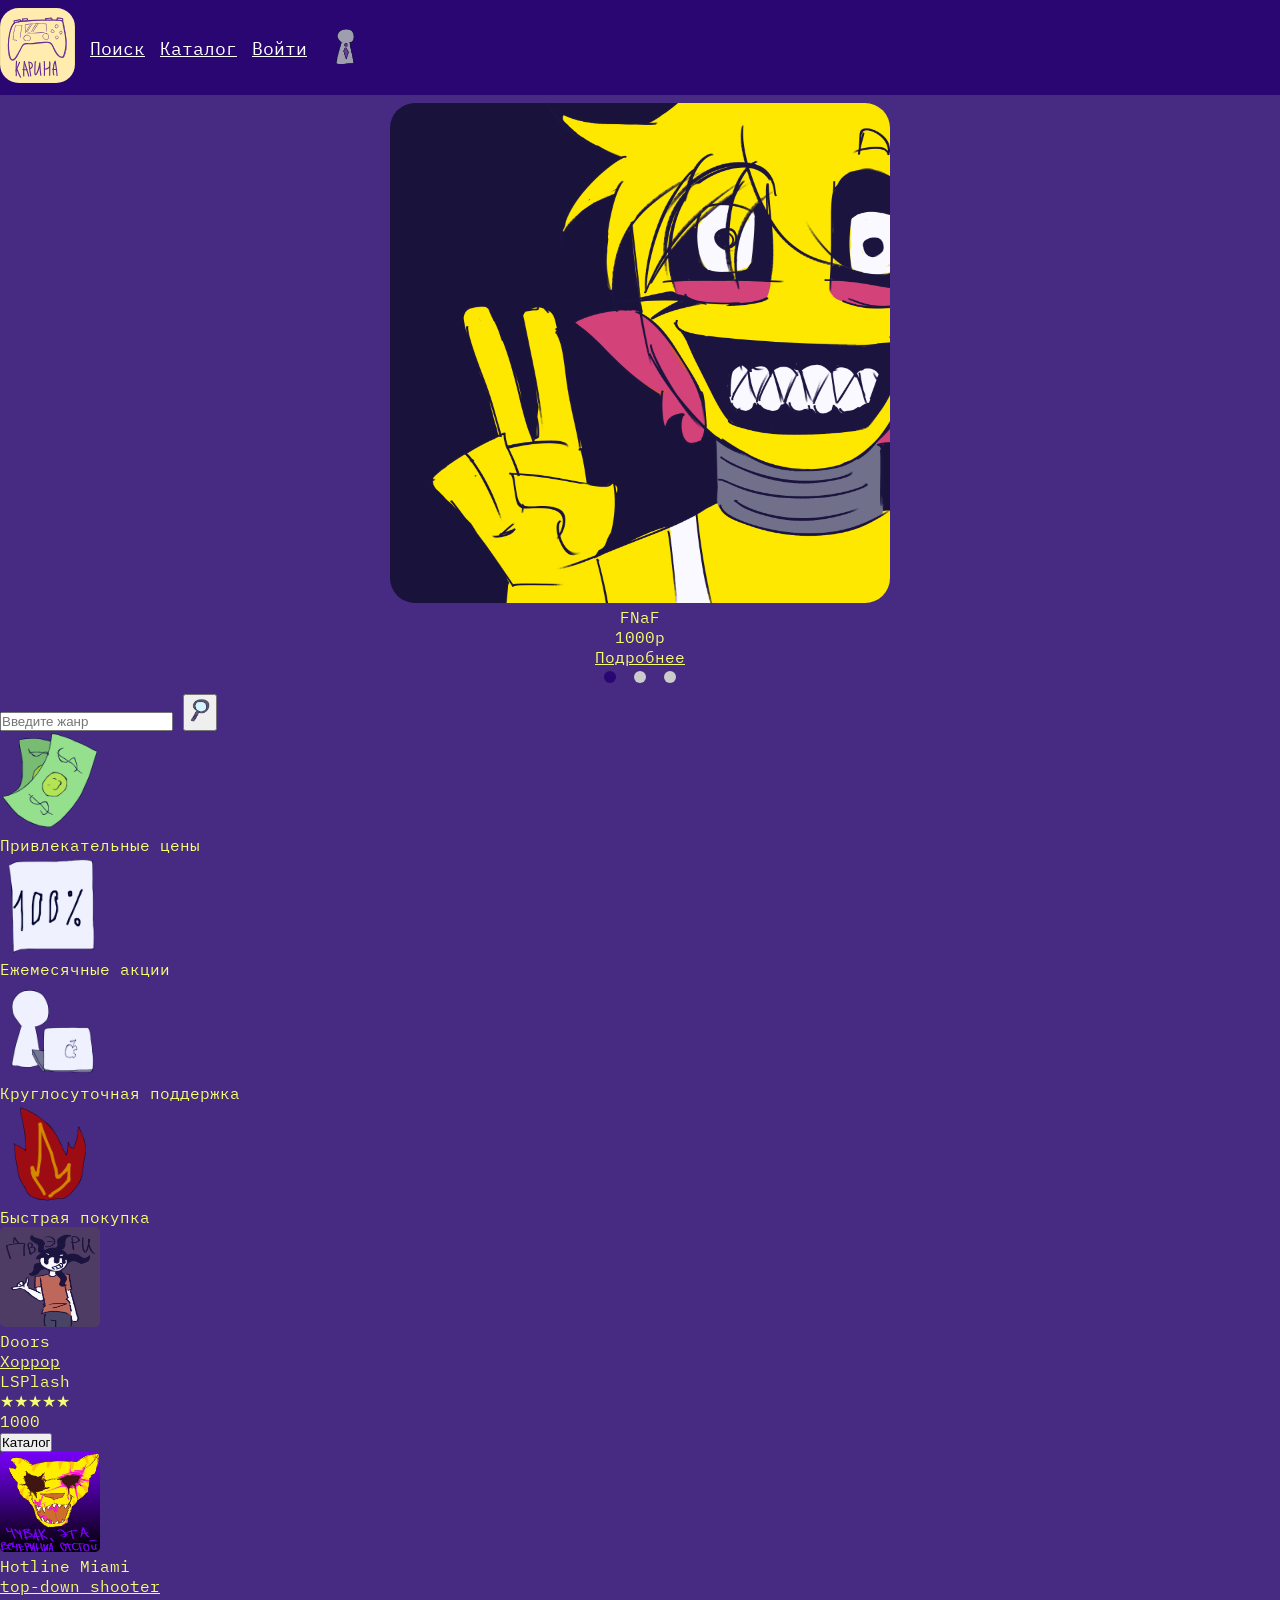
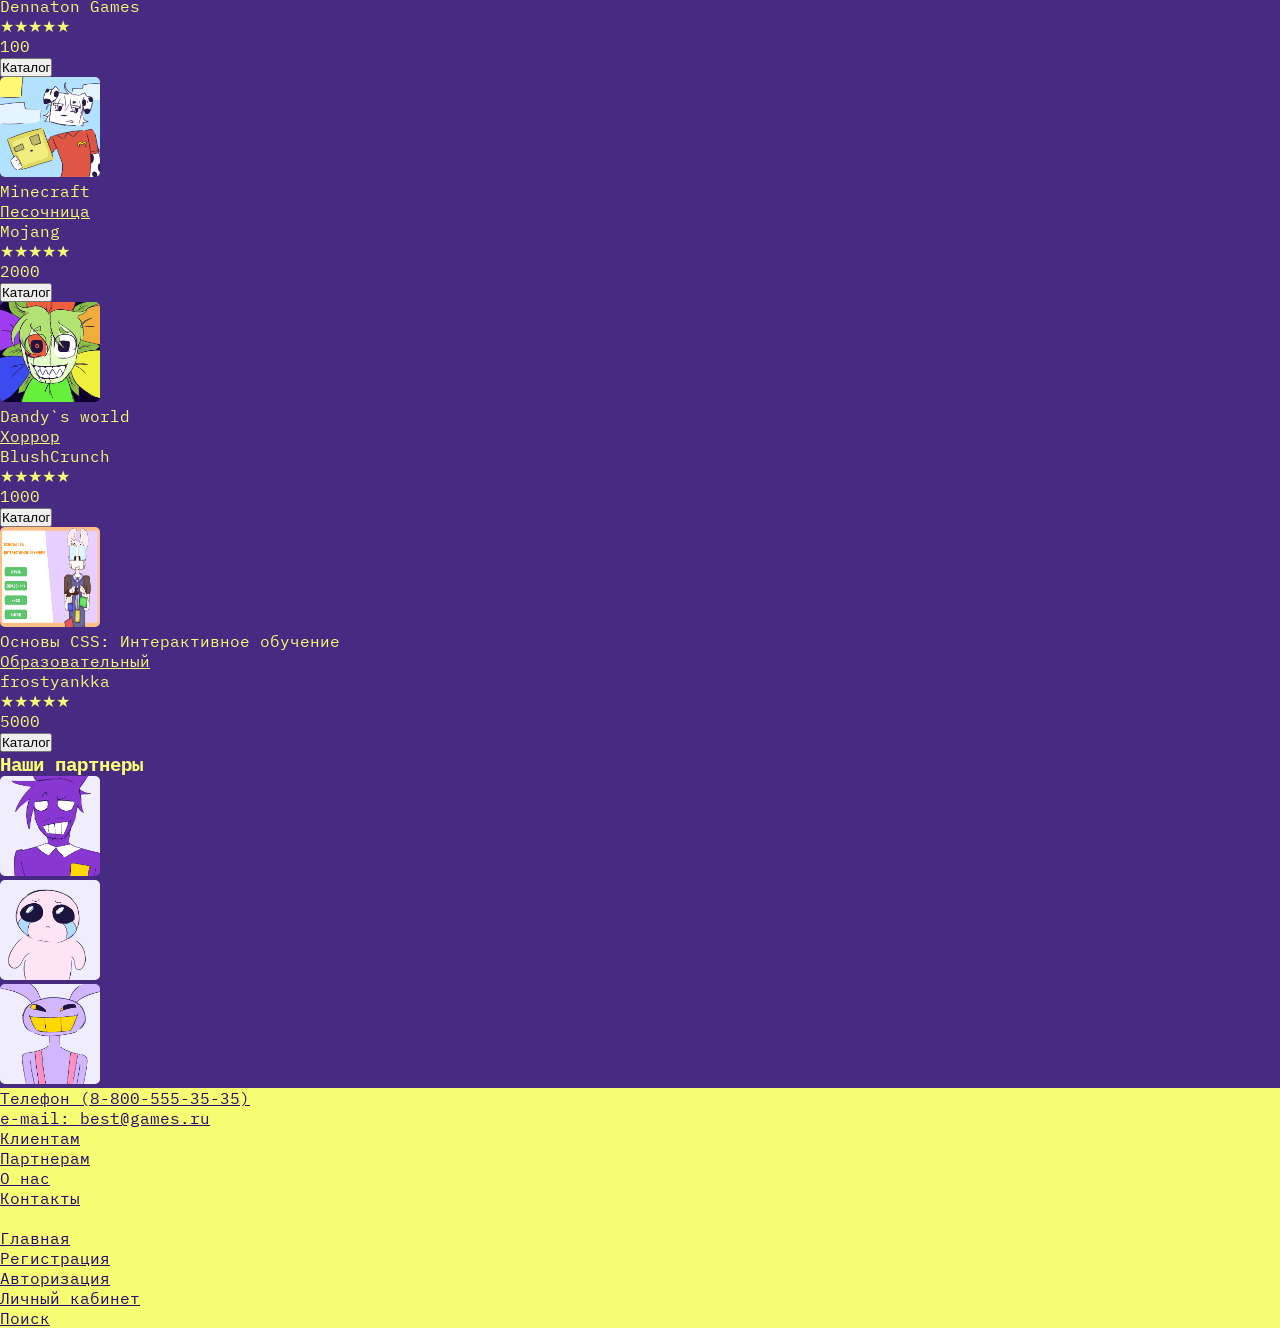
<file: index.html>
<!DOCTYPE html>
<html lang="ru">

<head>
    <meta charset="UTF-8">
    <meta name="viewport" content="width=device-width, initial-scale=1.0">
    <title>Landing Page</title>
    <link rel="stylesheet" href="assets/style/style.css">
    <link rel="stylesheet" href="assets/style/index_style.css">
</head>

<body>
    <!-- Шапка сайта -->
    <header>
        <nav>
            <ul>
                <li><a href=""><img class="logo" src="assets/img/logo.svg" alt="logo"></a></li>
                <li><a href="#search-section">Поиск</a></li>
                <li><a href="catalog.html">Каталог</a></li>
                <li><a href="login.html">Войти</a></li>
                <li><a href="profile.html"><img class="personal-account" src="assets/img/profile.png"
                            alt="personal account"></a></li>
            </ul>
        </nav>
    </header>
    <main>
        <!-- Слайдер -->
        <section class="slider">
            <!-- Переключатели слайдов -->
            <input type="radio" name="slider" id="slide-1" class="slider_input" checked>
            <input type="radio" name="slider" id="slide-2" class="slider_input">
            <input type="radio" name="slider" id="slide-3" class="slider_input">

            <article class="slider_slides slide-1">
                <img src="assets/img/fnaf.png" alt="game1">
                <p>FNaF</p>
                <p>1000р</p>
                <a href="">Подробнее</a>
            </article>
            <article class="slider_slides slide-2">
                <img src="assets/img/cultofthelamb.png" alt="game2">
                <p>Cult of the lamb</p>
                <p>500р</p>
                <a href="">Подробнее</a>
            </article>
            <article class="slider_slides slide-3">
                <img src="assets/img/undertale.png" alt="game3">
                <p>Undertale</p>
                <p>50р</p>
                <a href="">Подробнее</a>
            </article>
            <!-- Точки переключатели -->
            <article class="slider_radiobuttons">
                <label for="slide-1"></label>
                <label for="slide-2"></label>
                <label for="slide-3"></label>
            </article>
        </section>
        <!-- Поиск по категориям -->
        <section class="find">
            <form action="catalog.html" method="get" id="search-section" class="find_form">
                <input type="text" name="genre" placeholder="Введите жанр" list="genres-list">
                <button type="submit"><img src="assets/img/magnifying.png" alt="search_button"></button>
                <!-- Список подсказок -->
                <datalist id="genres-list">
                    <option value="Хоррор">
                    <option value="Top-down shooter">
                    <option value="Песочница">
                    <option value="Образовательный">
                    <option value="RPG">
                    <option value="Рогалик">
                </datalist>
            </form>
        </section>
        <!-- Преимущества -->
        <section class="advantages">
            <article class="advantages_advantage">
                <ul>
                    <li><img src="assets/img/advantage1.png" alt="advantage">
                        <p>Привлекательные цены</p>
                    </li>
                    <li><img src="assets/img/advantage2.png" alt="advantage">
                        <p>Ежемесячные акции</p>
                    </li>
                    <li><img src="assets/img/advantage3.png" alt="advantage">
                        <p>Круглосуточная поддержка</p>
                    </li>
                    <li><img src="assets/img/advantage4.png" alt="advantage">
                        <p>Быстрая покупка</p>
                    </li>
                </ul>
        </section>
        <!-- Популярные игры -->
        <section class="fabulousgames">
            <article class="fabulousgame_game">
                <img src="assets/img/doors.png" alt="game">
                <p>Doors</p>
                <!-- по ссылке переход в каталог соотв жанру -->
                <a href="">Хоррор</a>
                <p>LSPlash</p>
                <p>★★★★★</p>
                <p>1000</p>
                <a href=""><button>Каталог</button></a>
            </article>
            <article class="fabulousgame_game">
                <img src="assets/img/hotlinemiami.png" alt="game">
                <p>Hotline Miami</p>
                <!-- по ссылке переход в каталог соотв жанру -->
                <a href="">top-down shooter</a>
                <p>Dennaton Games</p>
                <p>★★★★★</p>
                <p>100</p>
                <a href=""><button>Каталог</button></a>
            </article>
            <article class="fabulousgame_game">
                <img src="assets/img/minecraft.png" alt="game">
                <p>Minecraft</p>
                <!-- по ссылке переход в каталог соотв жанру -->
                <a href="">Песочница</a>
                <p>Mojang</p>
                <p>★★★★★</p>
                <p>2000</p>
                <a href=""><button>Каталог</button></a>
            </article>
            <article class="fabulousgame_game">
                <img src="assets/img/dandysworld.png" alt="game">
                <p>Dandy`s world</p>
                <!-- по ссылке переход в каталог соотв жанру -->
                <a href="">Хоррор</a>
                <p>BlushCrunch</p>
                <p>★★★★★</p>
                <p>1000</p>
                <a href=""><button>Каталог</button></a>
            </article>
            <article class="fabulousgame_game">
                <img src="assets/img/css.png" alt="game">
                <p>Основы CSS: Интерактивное обучение</p>
                <!-- по ссылке переход в каталог соотв жанру -->
                <a href="">Образовательный</a>
                <p>frostyankka</p>
                <p>★★★★★</p>
                <p>5000</p>
                <a href=""><button>Каталог</button></a>
            </article>
        </section>
        <!-- Наши партнеры -->
        <section class="partners">
            <h3>Наши партнеры</h3>
            <article class="partners_partner">
                <img src="assets/img/partner1.png" alt="partner">
            </article>
            <article class="partners_partner">
                <img src="assets/img/partner2.png" alt="partner">
            </article>
            <article class="partners_partner">
                <img src="assets/img/partner3.png" alt="partner">
            </article>
        </section>
    </main>
    <!-- Подвал сайта -->
    <footer>
        <nav>
            <ul class="footer-contacts">
                <li><a href="tel:88005553535">Телефон (8-800-555-35-35)</a></li>
                <li><a href="mailto:best@games.ru">e-mail: best@games.ru</a></li>
                <li><a href="#">Клиентам</a></li>
                <li><a href="#">Партнерам</a></li>
                <li><a href="#">О нас</a></li>
                <li><a href="#">Контакты</a></li>
                <li class="footer-nav-title">
                    Навигация по сайту:
                    <ul class="footer-nav">
                        <li><a href="index.html">Главная</a></li>
                        <li><a href="register.html">Регистрация</a></li>
                        <li><a href="login.html">Авторизация</a></li>
                        <li><a href="profile.html">Личный кабинет</a></li>
                        <li><a href="#search-section">Поиск</a></li>
                    </ul>
                </li>
            </ul>
        </nav>
    </footer>
</body>

</html>
</file>
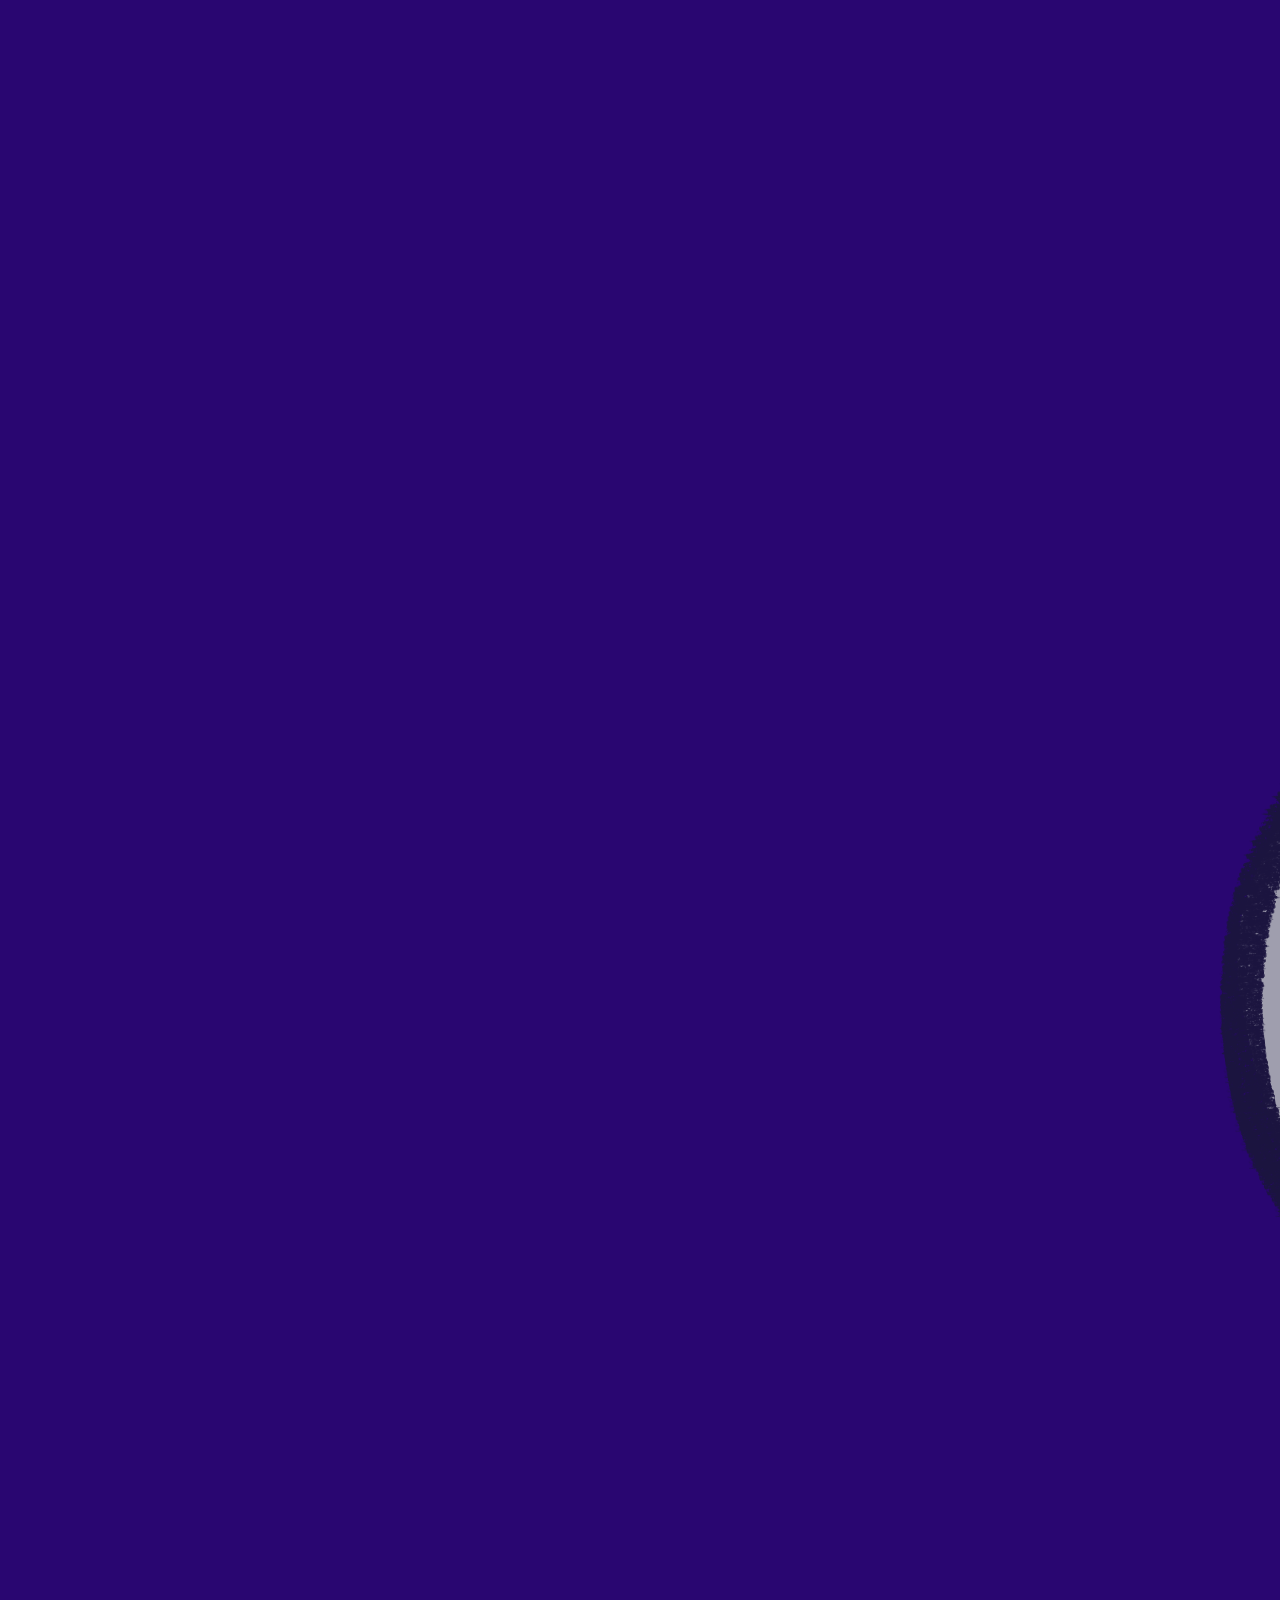
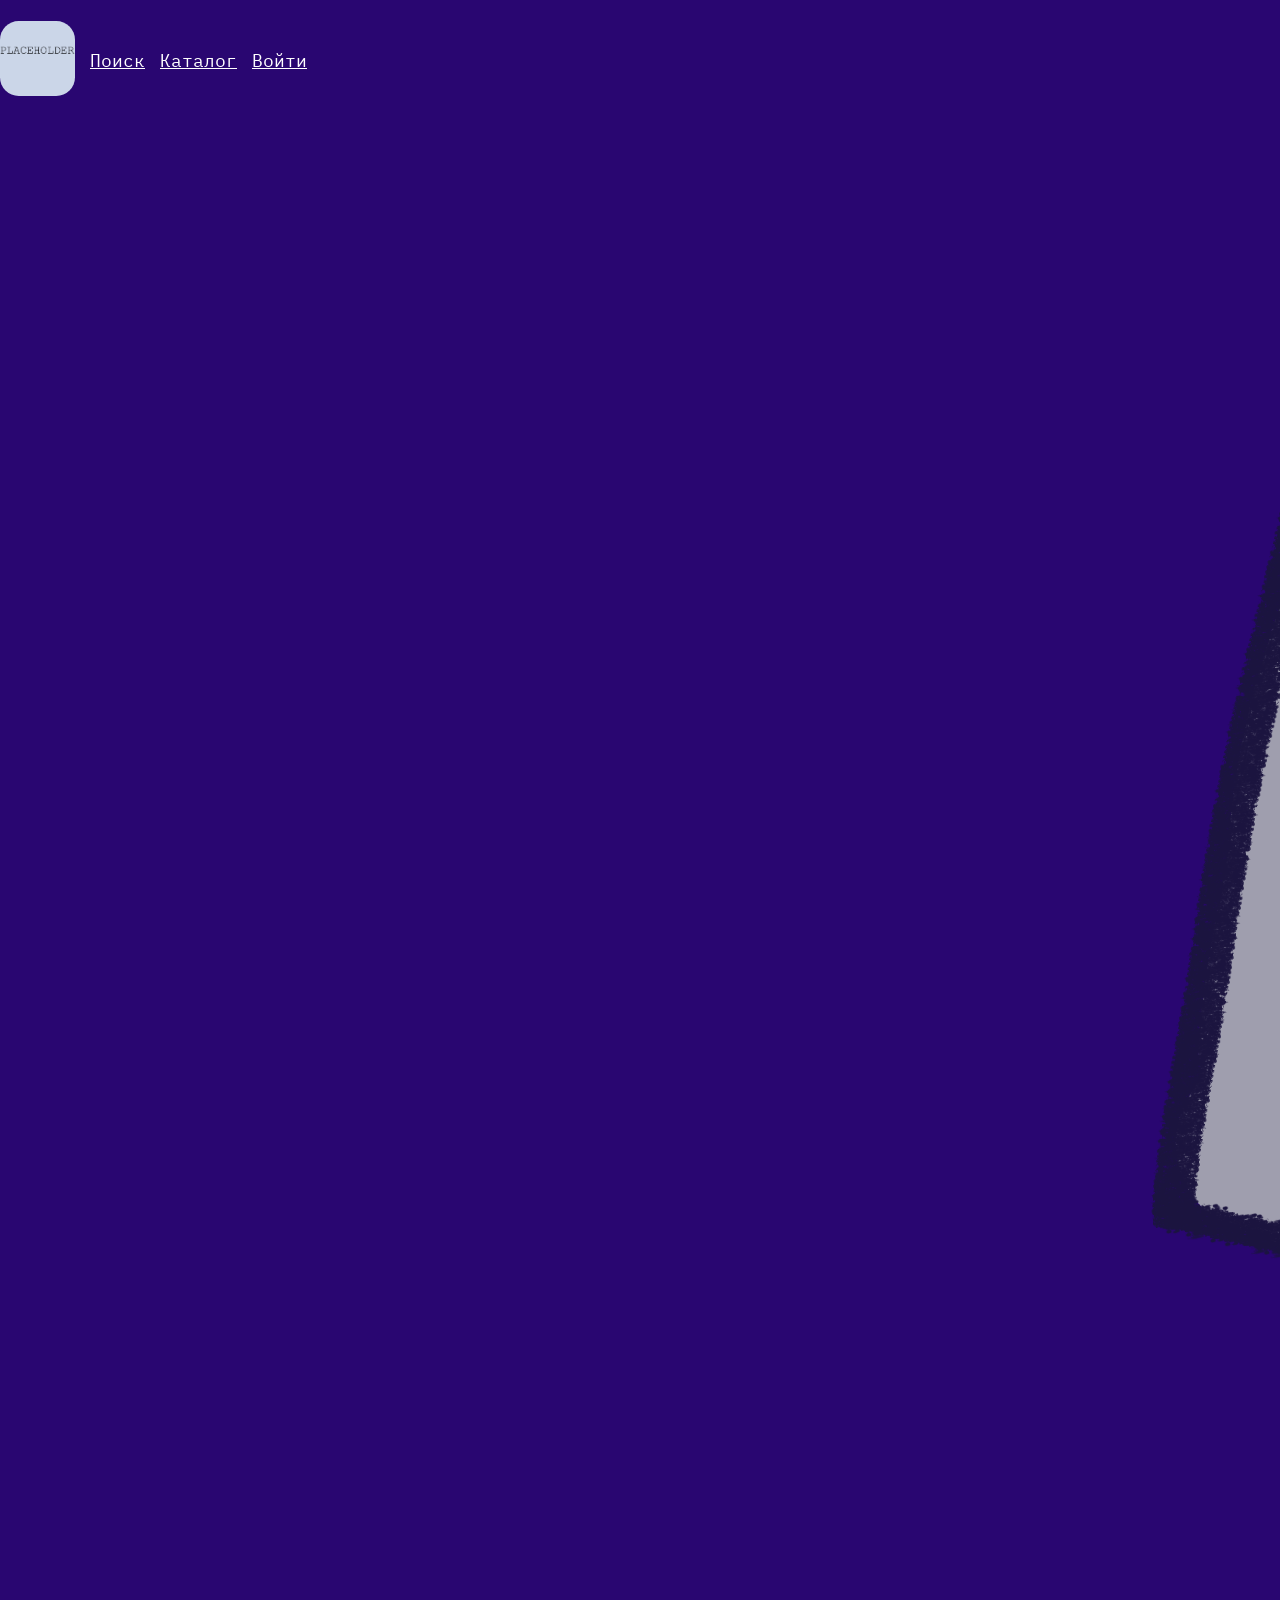
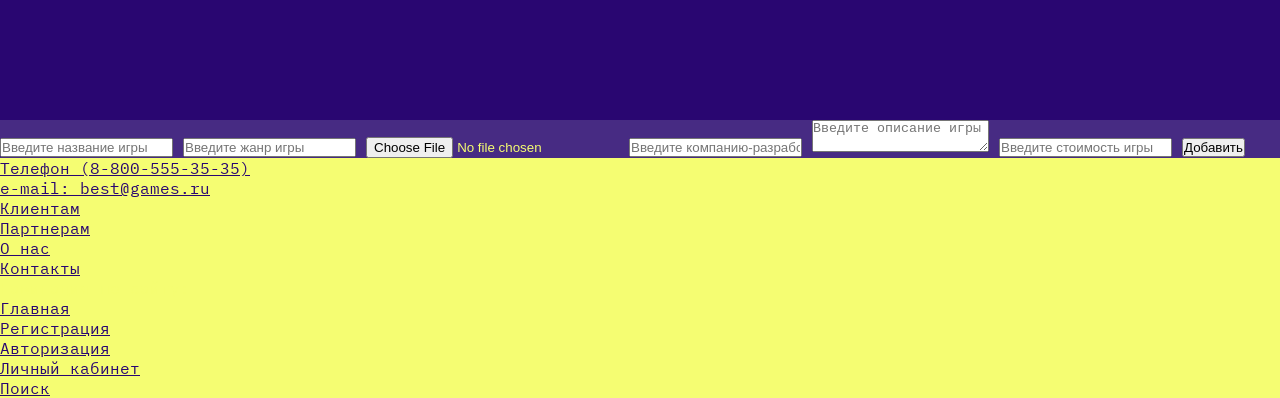
<file: admin.html>
<!DOCTYPE html>
<html lang="ru">

<head>
    <meta charset="UTF-8">
    <meta name="viewport" content="width=device-width, initial-scale=1.0">
    <title>Admin</title>
    <link rel="stylesheet" href="assets/style/style.css">
</head>

<body>
    <!-- Шапка сайта -->
    <header>
        <nav>
            <ul>
                <li><a href=""><img class="logo" src="assets/img/placeholder.png" alt="logo"></a></li>
                <li><a href="#search-section">Поиск</a></li>
                <li><a href="catalog.html">Каталог</a></li>
                <li><a href="login.html">Войти</a></li>
                <li><a href="profile.html"><img class="personal_account" src="assets/img/profile.png"
                            alt="personal account"></a></li>
            </ul>
        </nav>
    </header>
    <main>
        <section class="form">
            <article class="form_addgame">
                <form action="#">
                    <input type="text" placeholder="Введите название игры" required>
                    <input type="text" placeholder="Введите жанр игры" required>
                    <input type="file" accept="image/*" required>
                    <input type="text" placeholder="Введите компанию-разработчика игры" required>
                    <textarea placeholder="Введите описание игры" required></textarea>
                    <input type="number" placeholder="Введите стоимость игры" min="0" required>

                    <button type="submit">Добавить</button>

                </form>
            </article>
        </section>
    </main>
    <!-- Подвал сайта -->
        <footer>
        <nav>
            <ul class="footer-contacts">
                <li><a href="tel:88005553535">Телефон (8-800-555-35-35)</a></li>
                <li><a href="mailto:best@games.ru">e-mail: best@games.ru</a></li>
                <li><a href="#">Клиентам</a></li>
                <li><a href="#">Партнерам</a></li>
                <li><a href="#">О нас</a></li>
                <li><a href="#">Контакты</a></li>
                <li class="footer-nav-title">
                    Навигация по сайту:
                    <ul class="footer-nav">
                        <li><a href="index.html">Главная</a></li>
                        <li><a href="register.html">Регистрация</a></li>
                        <li><a href="login.html">Авторизация</a></li>
                        <li><a href="profile.html">Личный кабинет</a></li>
                        <li><a href="#search-section">Поиск</a></li>
                    </ul>
                </li>
            </ul>
        </nav>
    </footer>
</body>

</html>
</file>
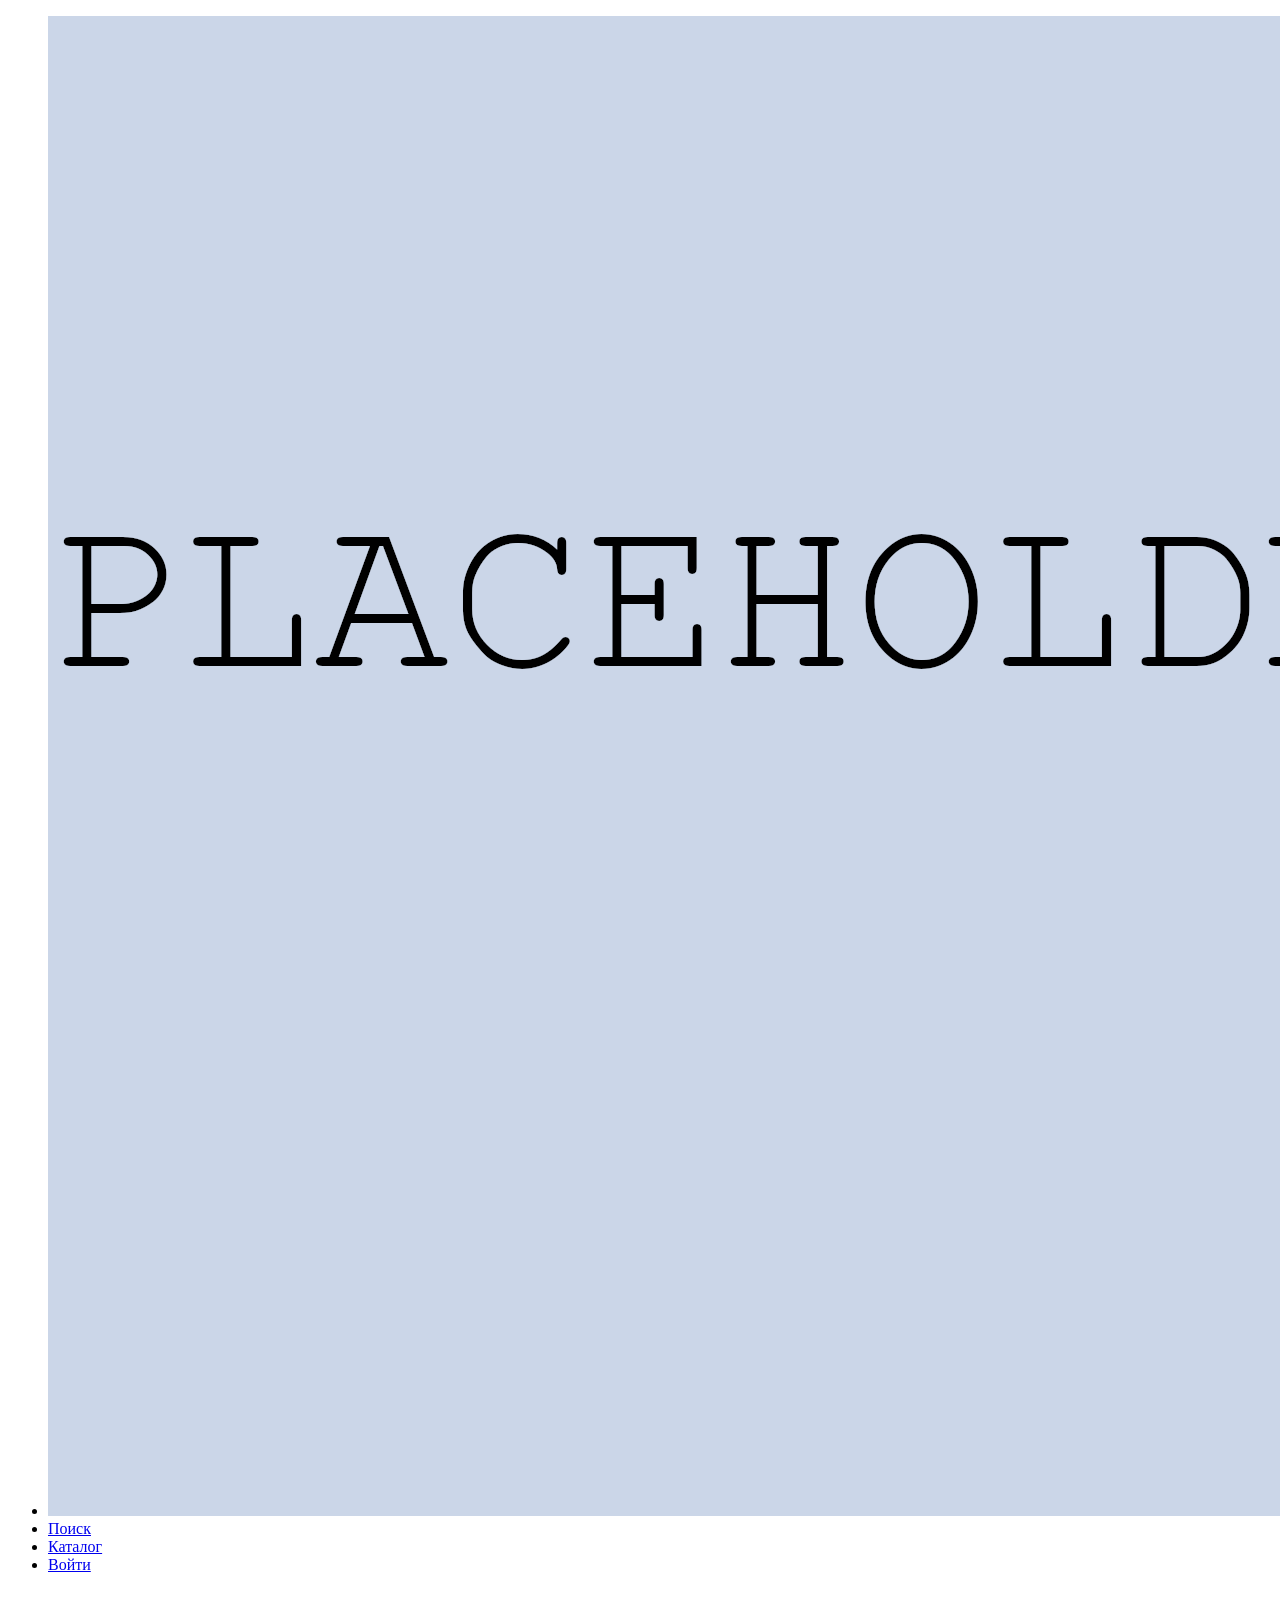
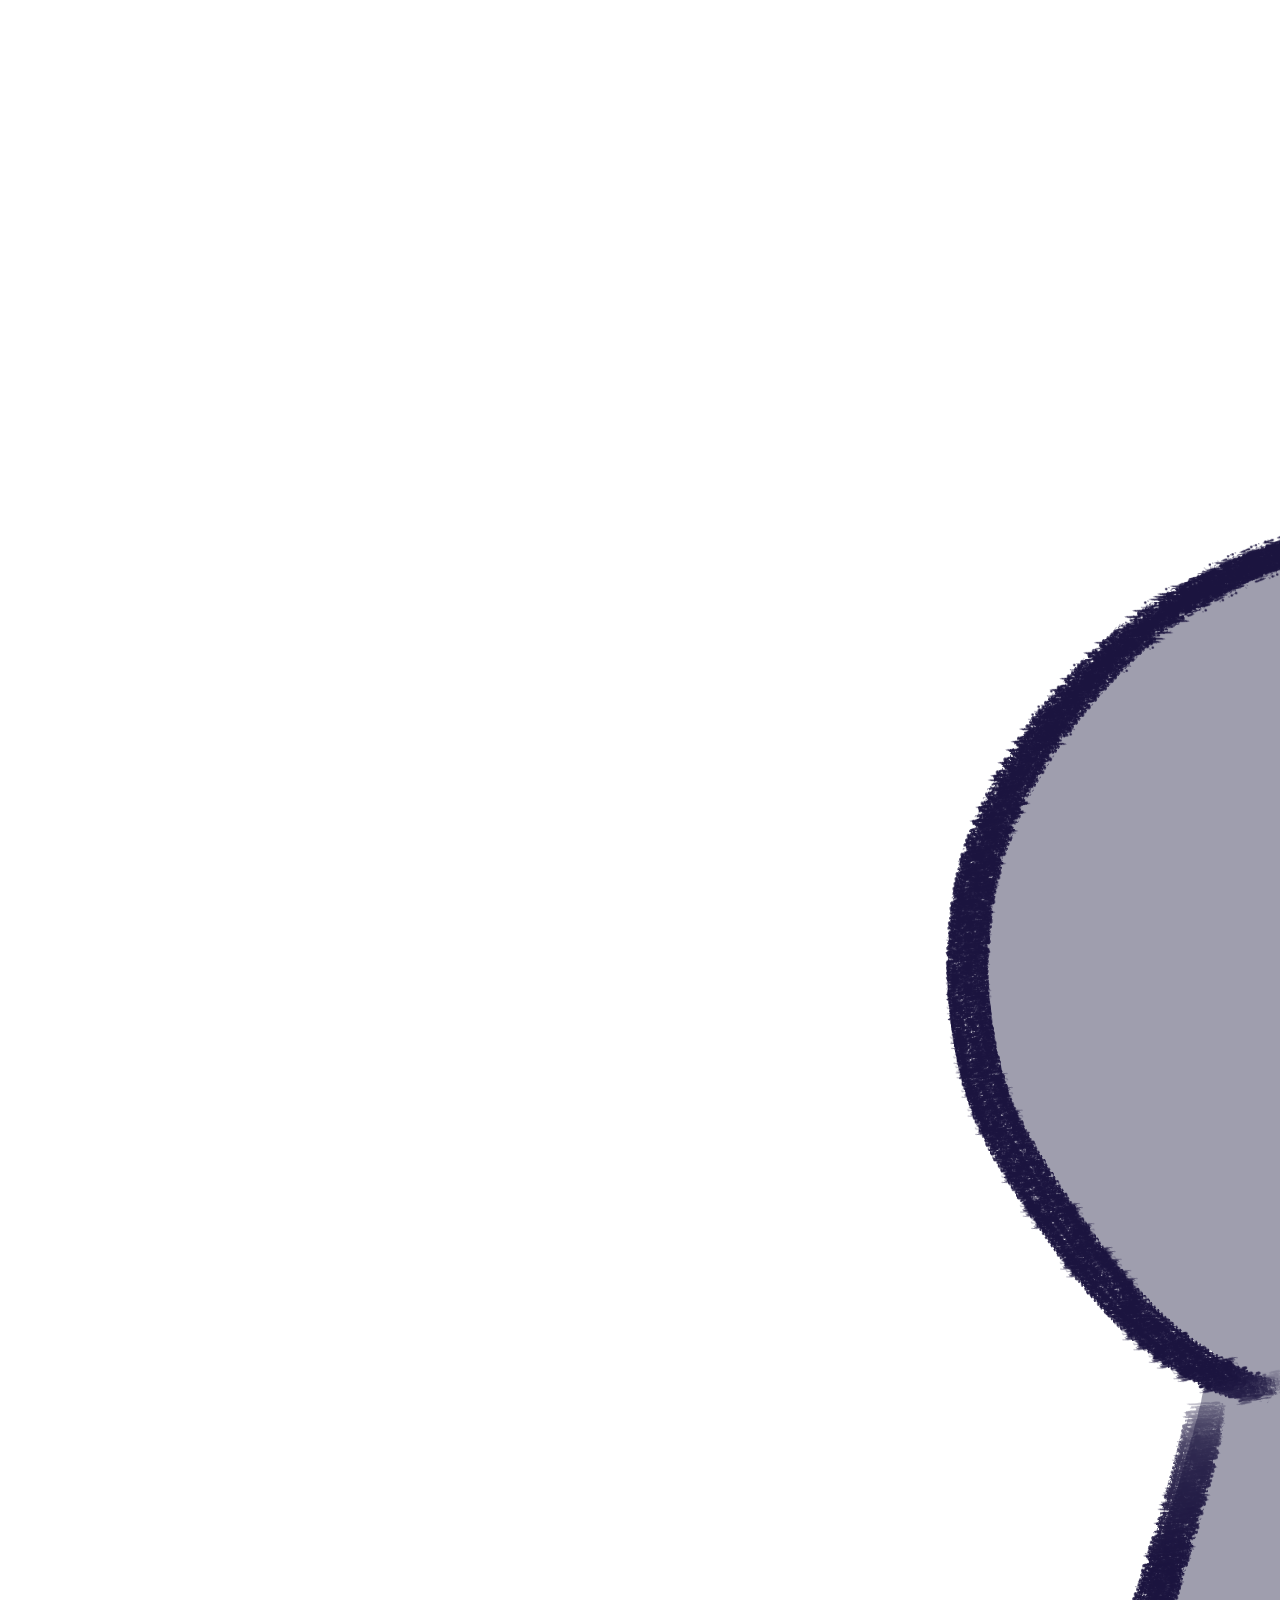
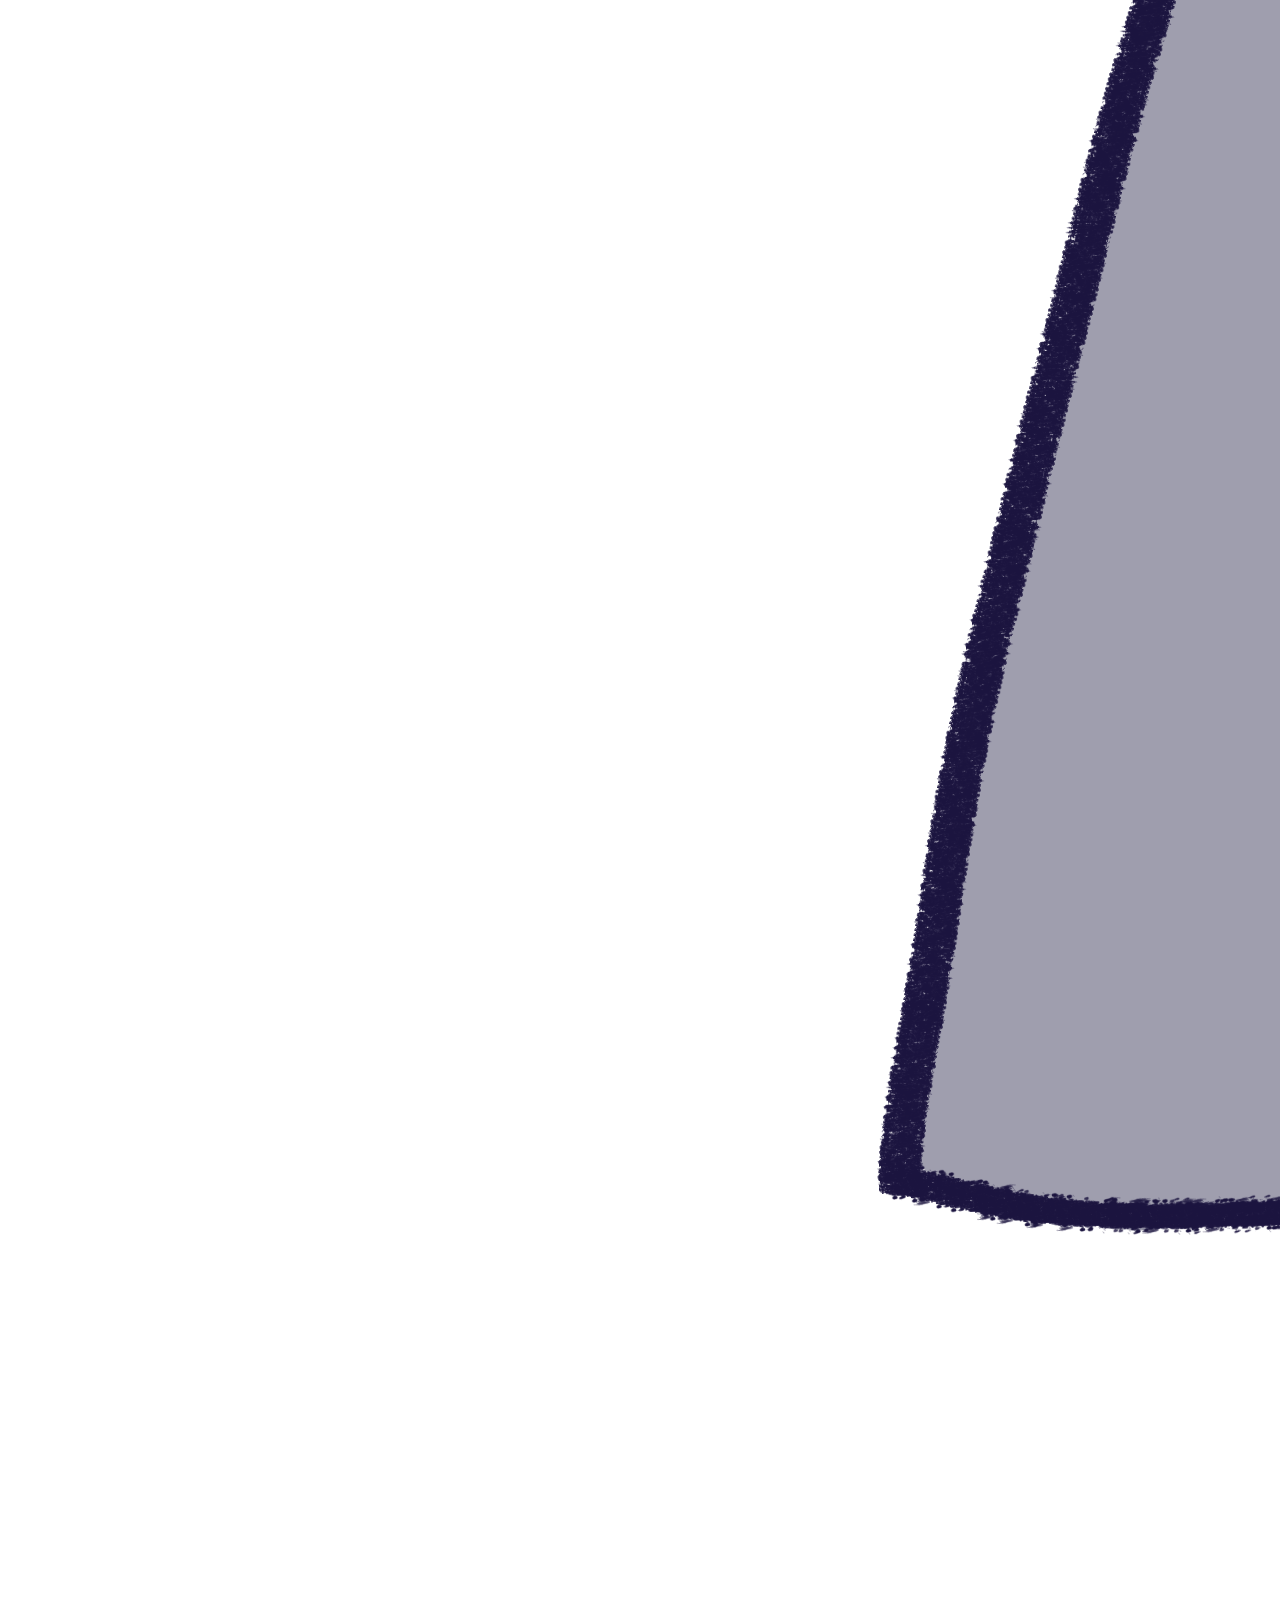
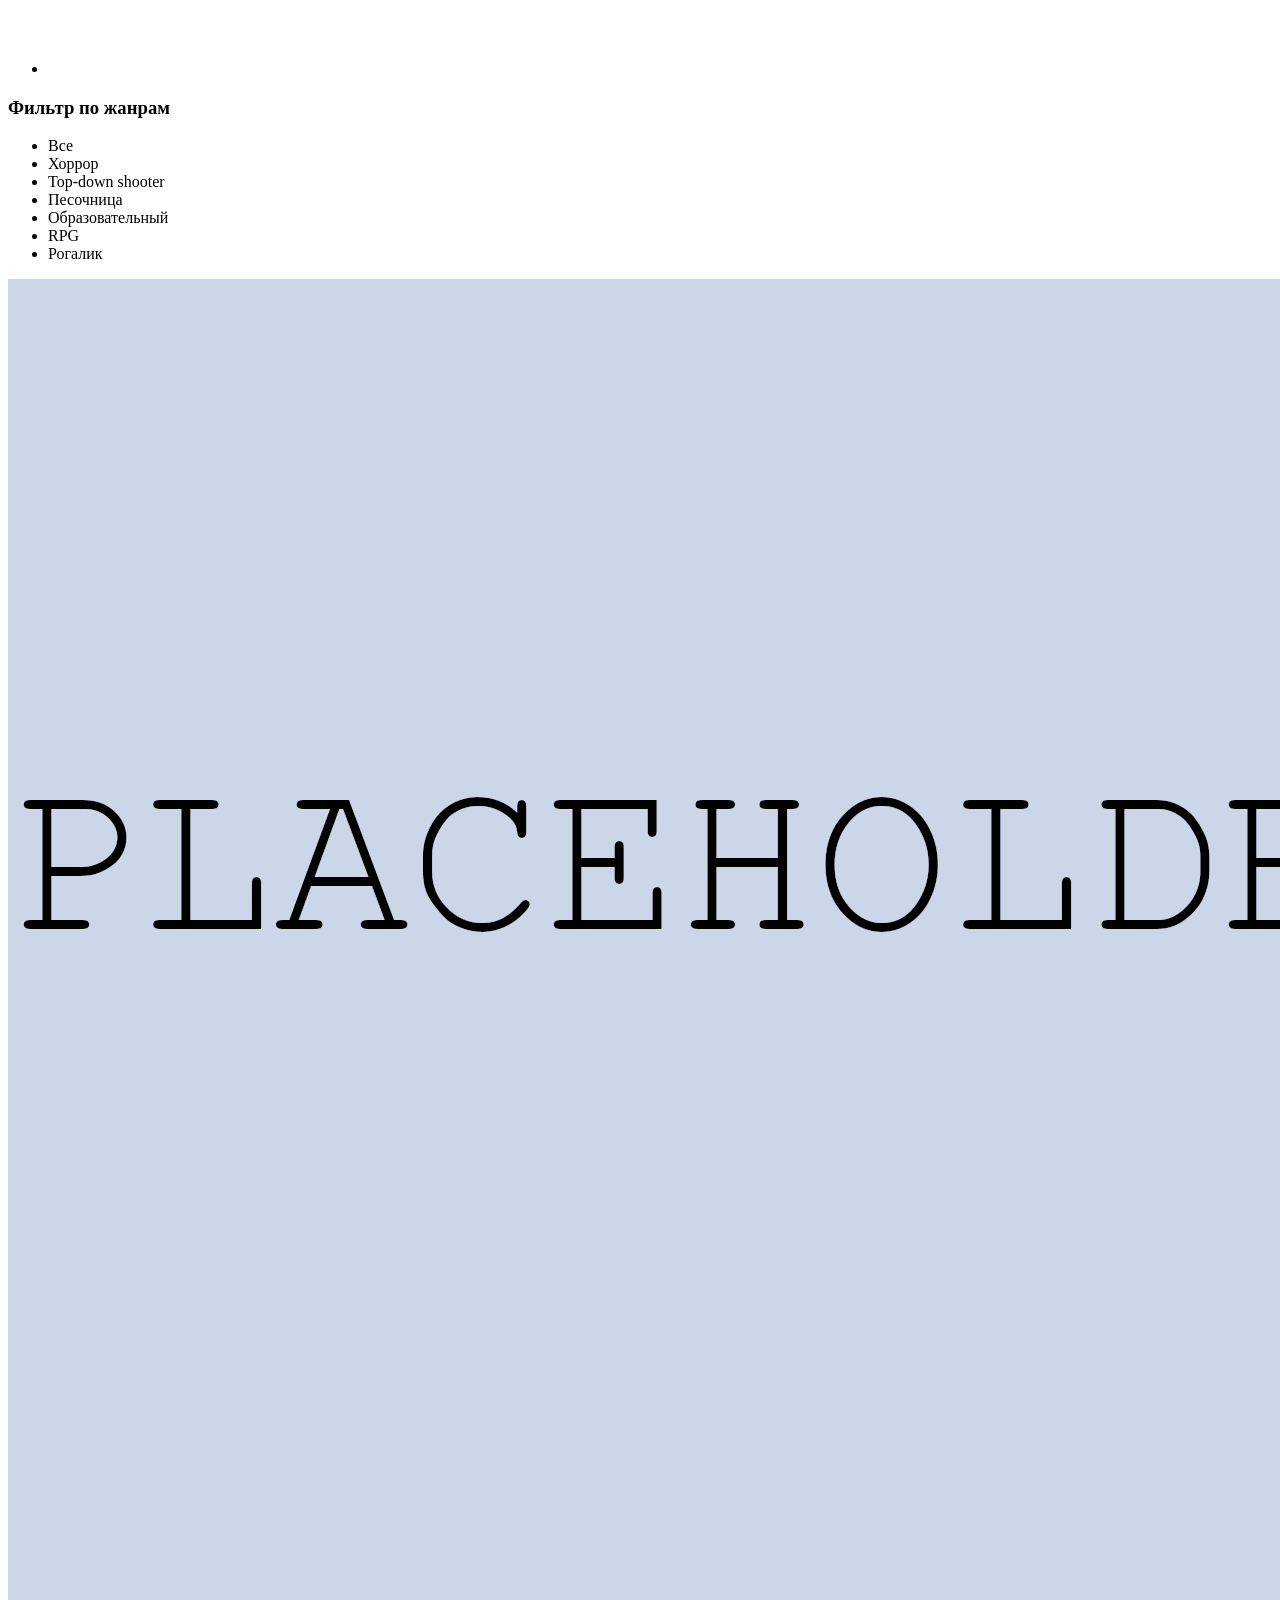
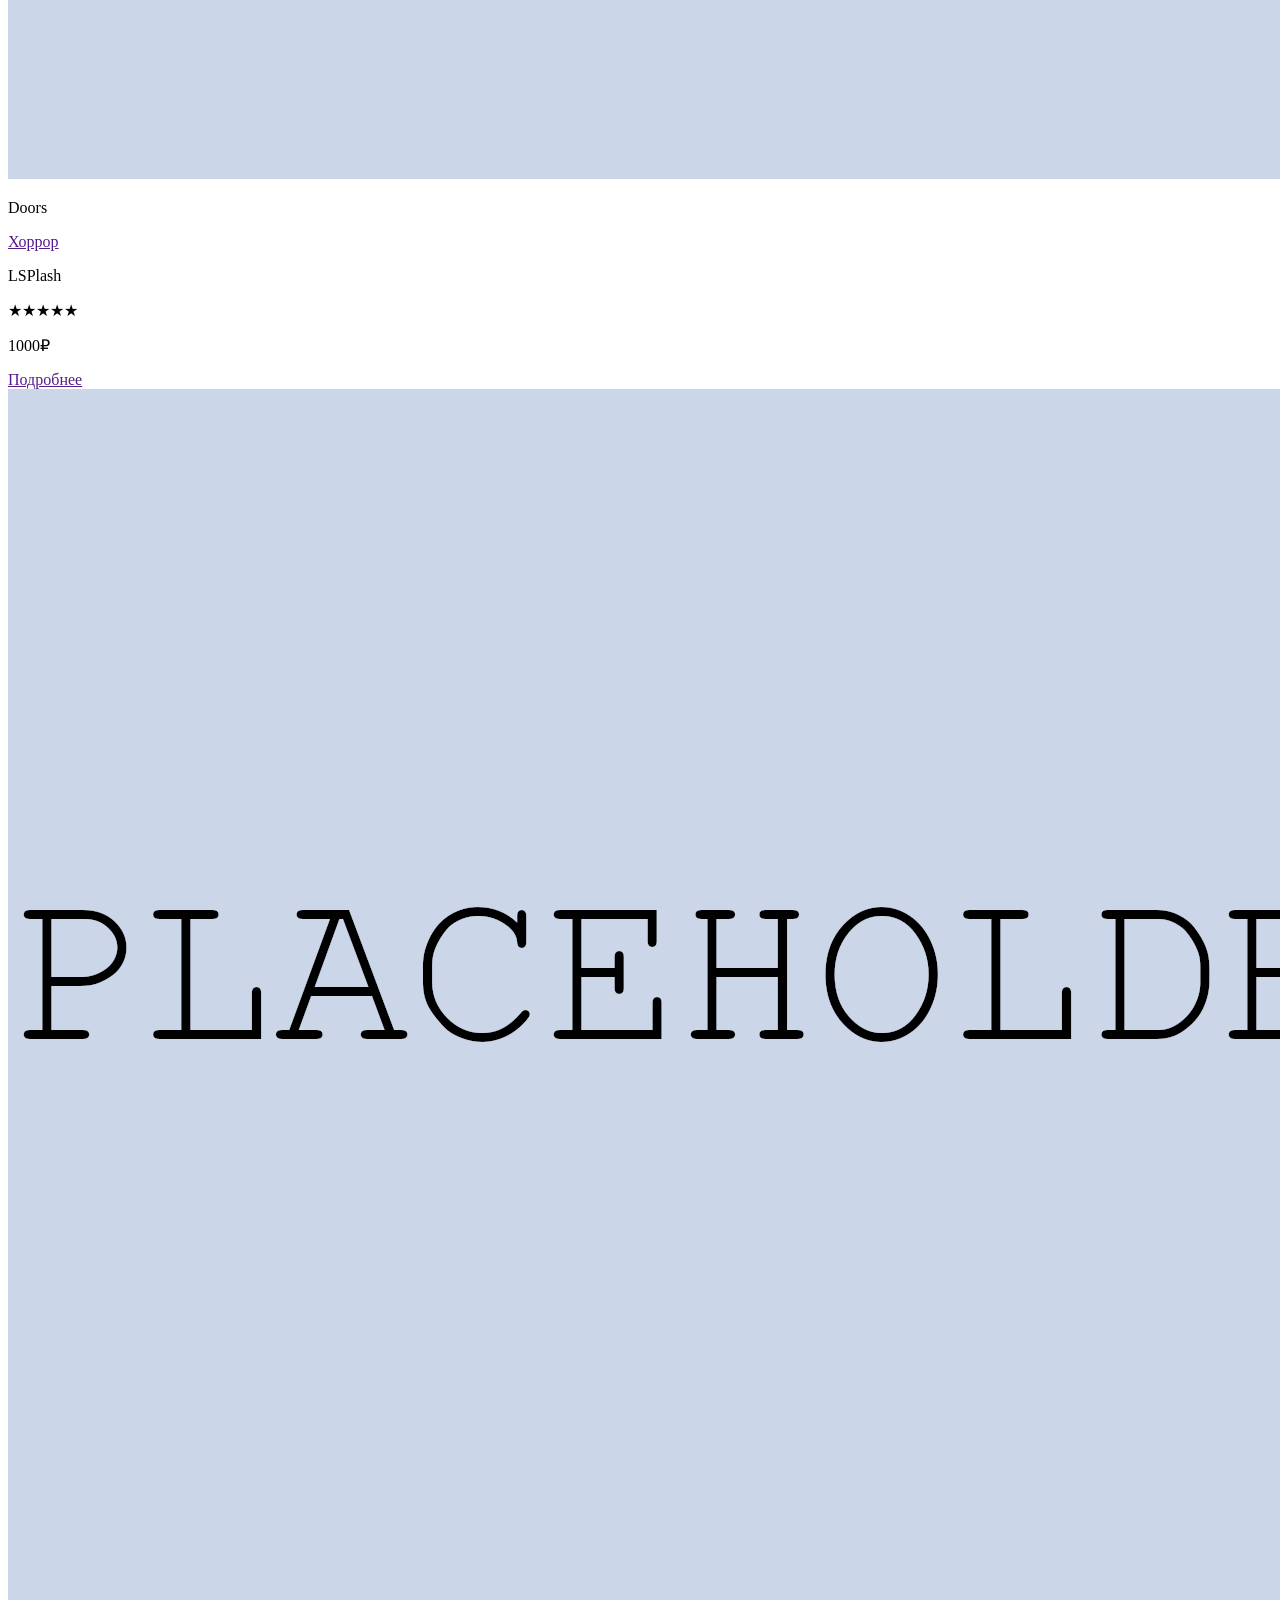
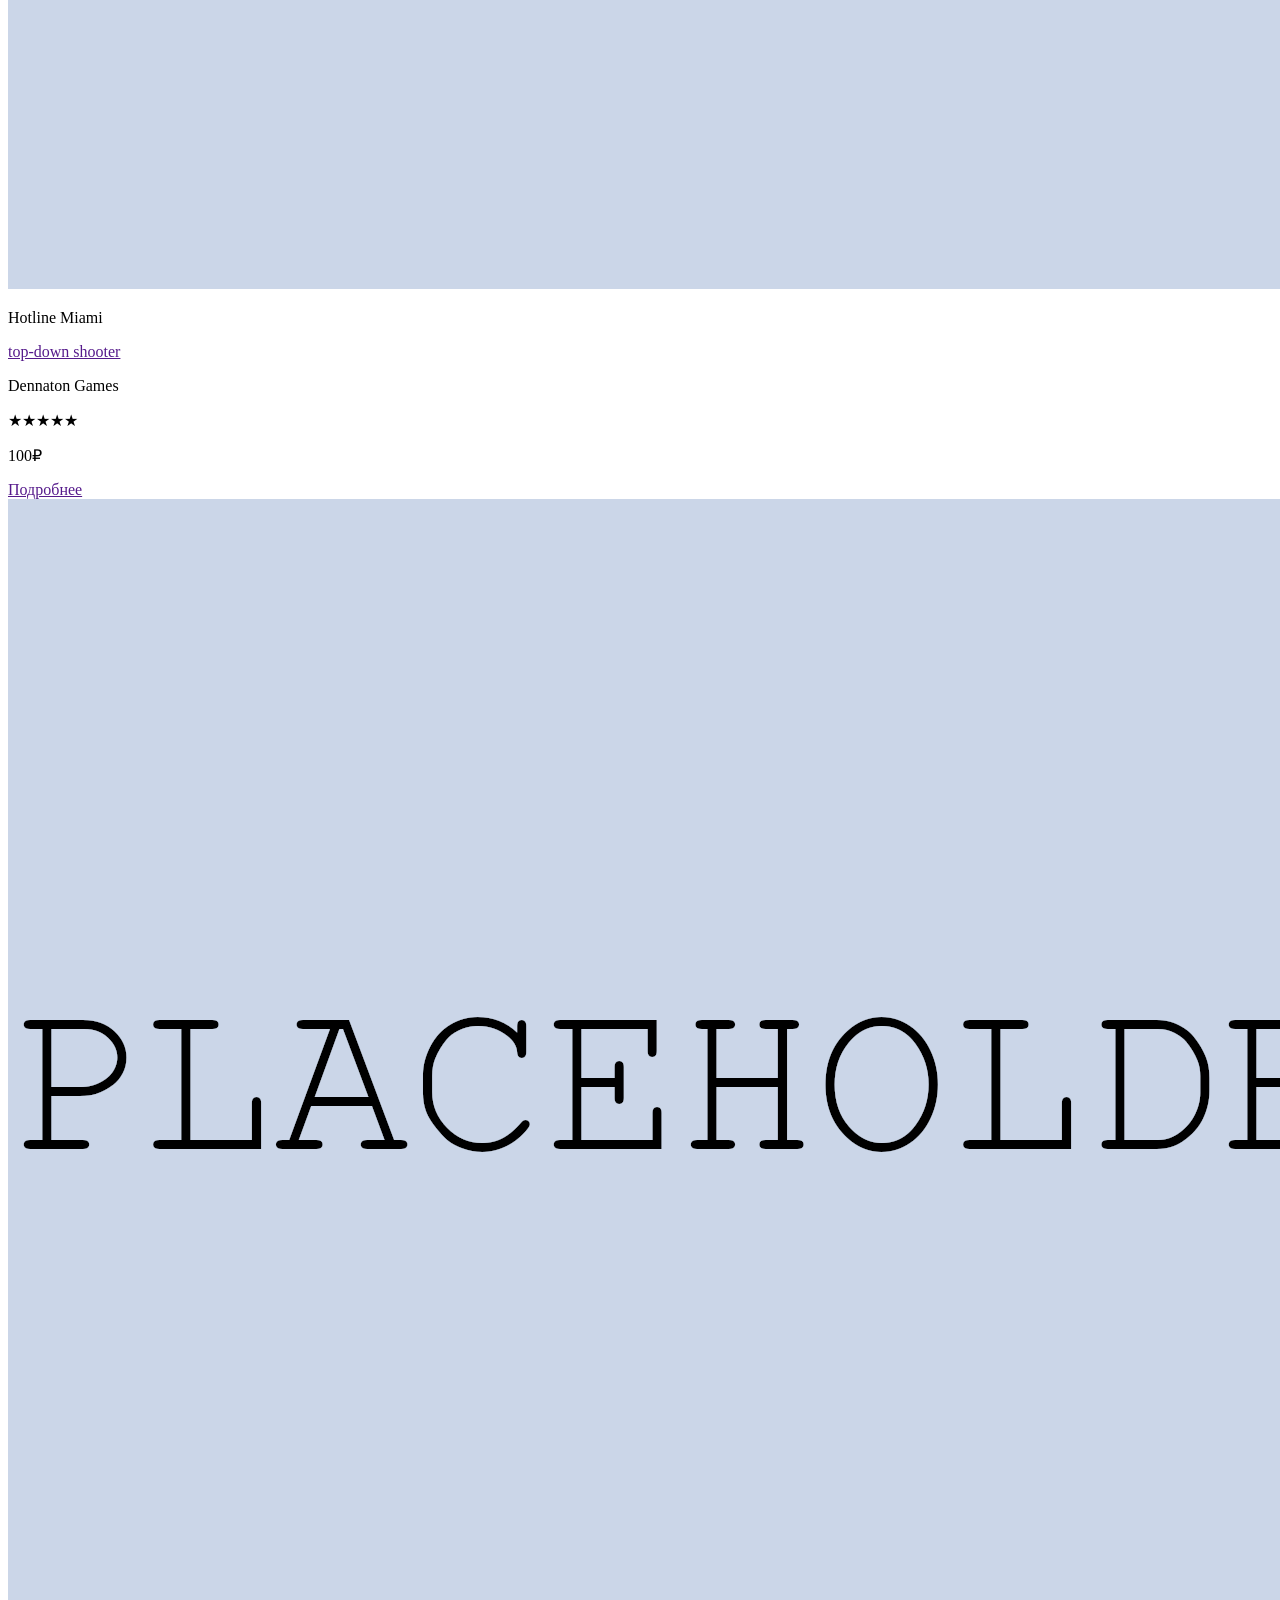
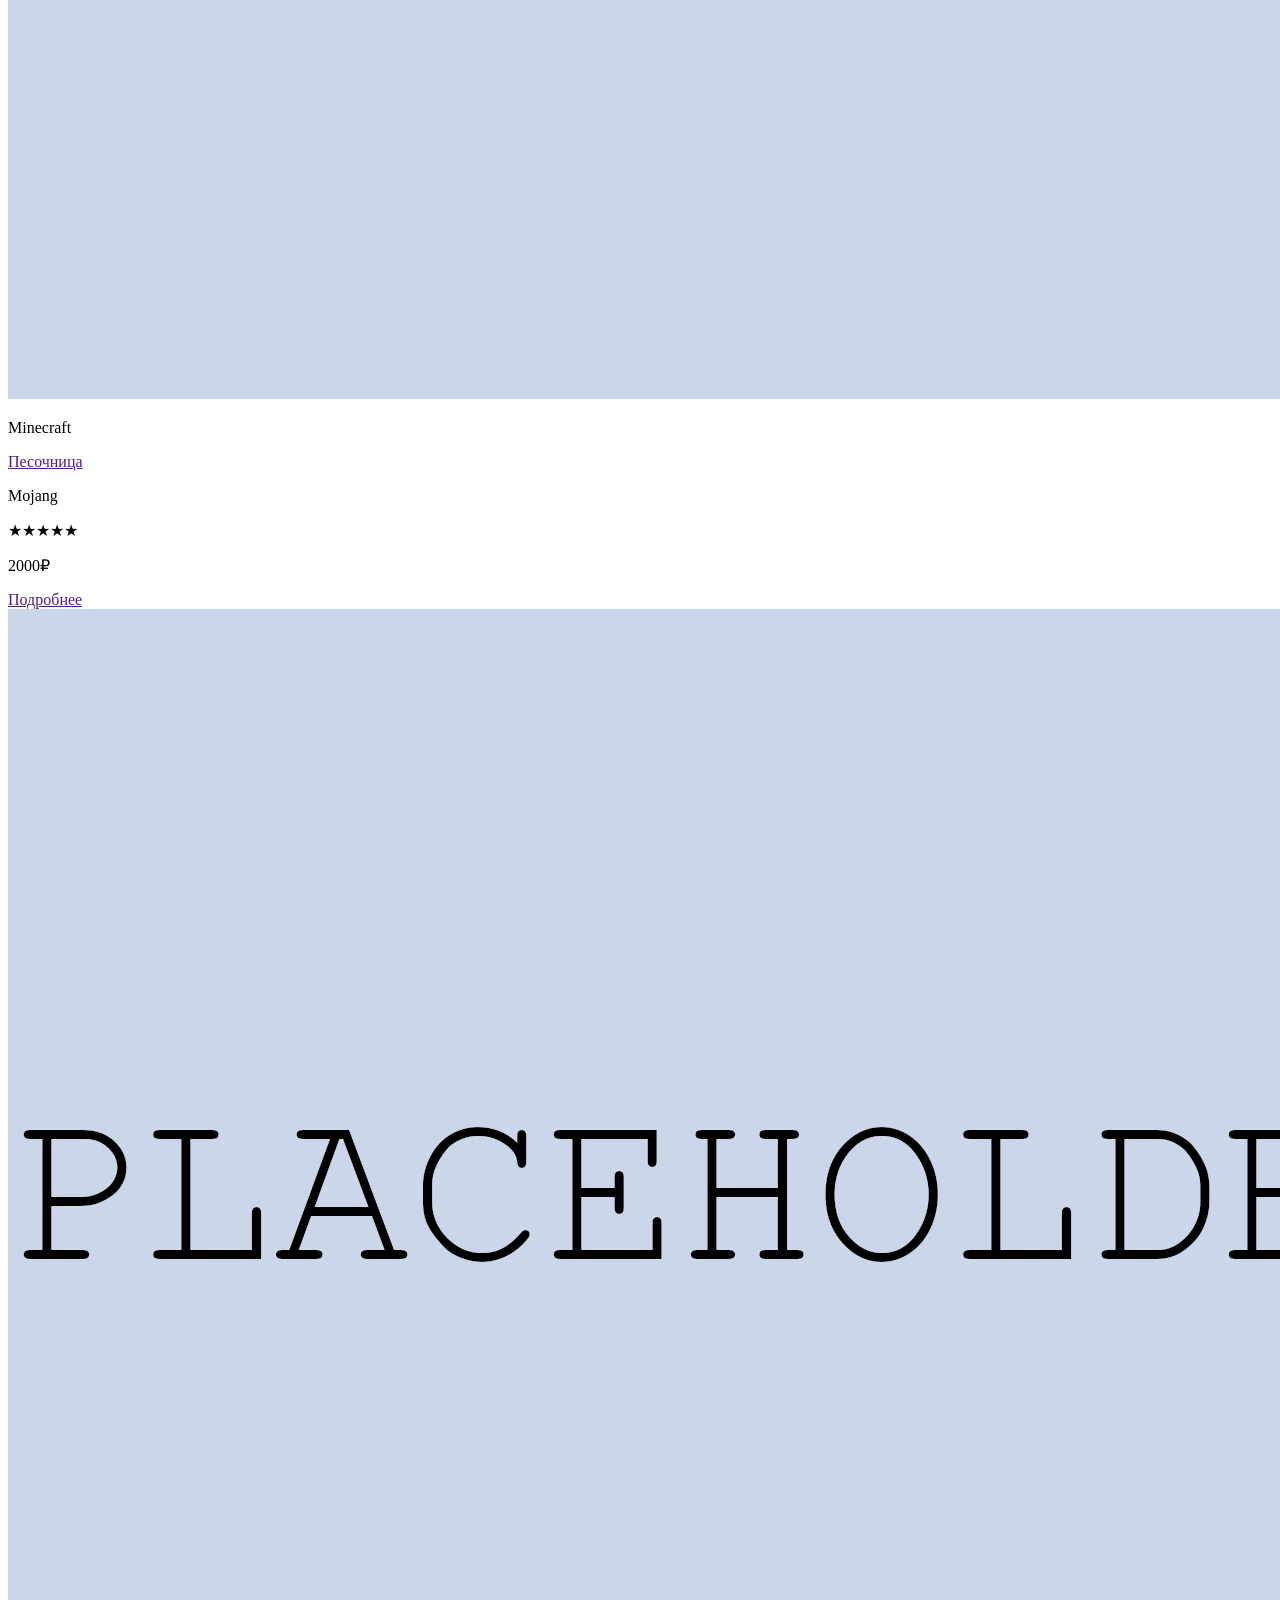
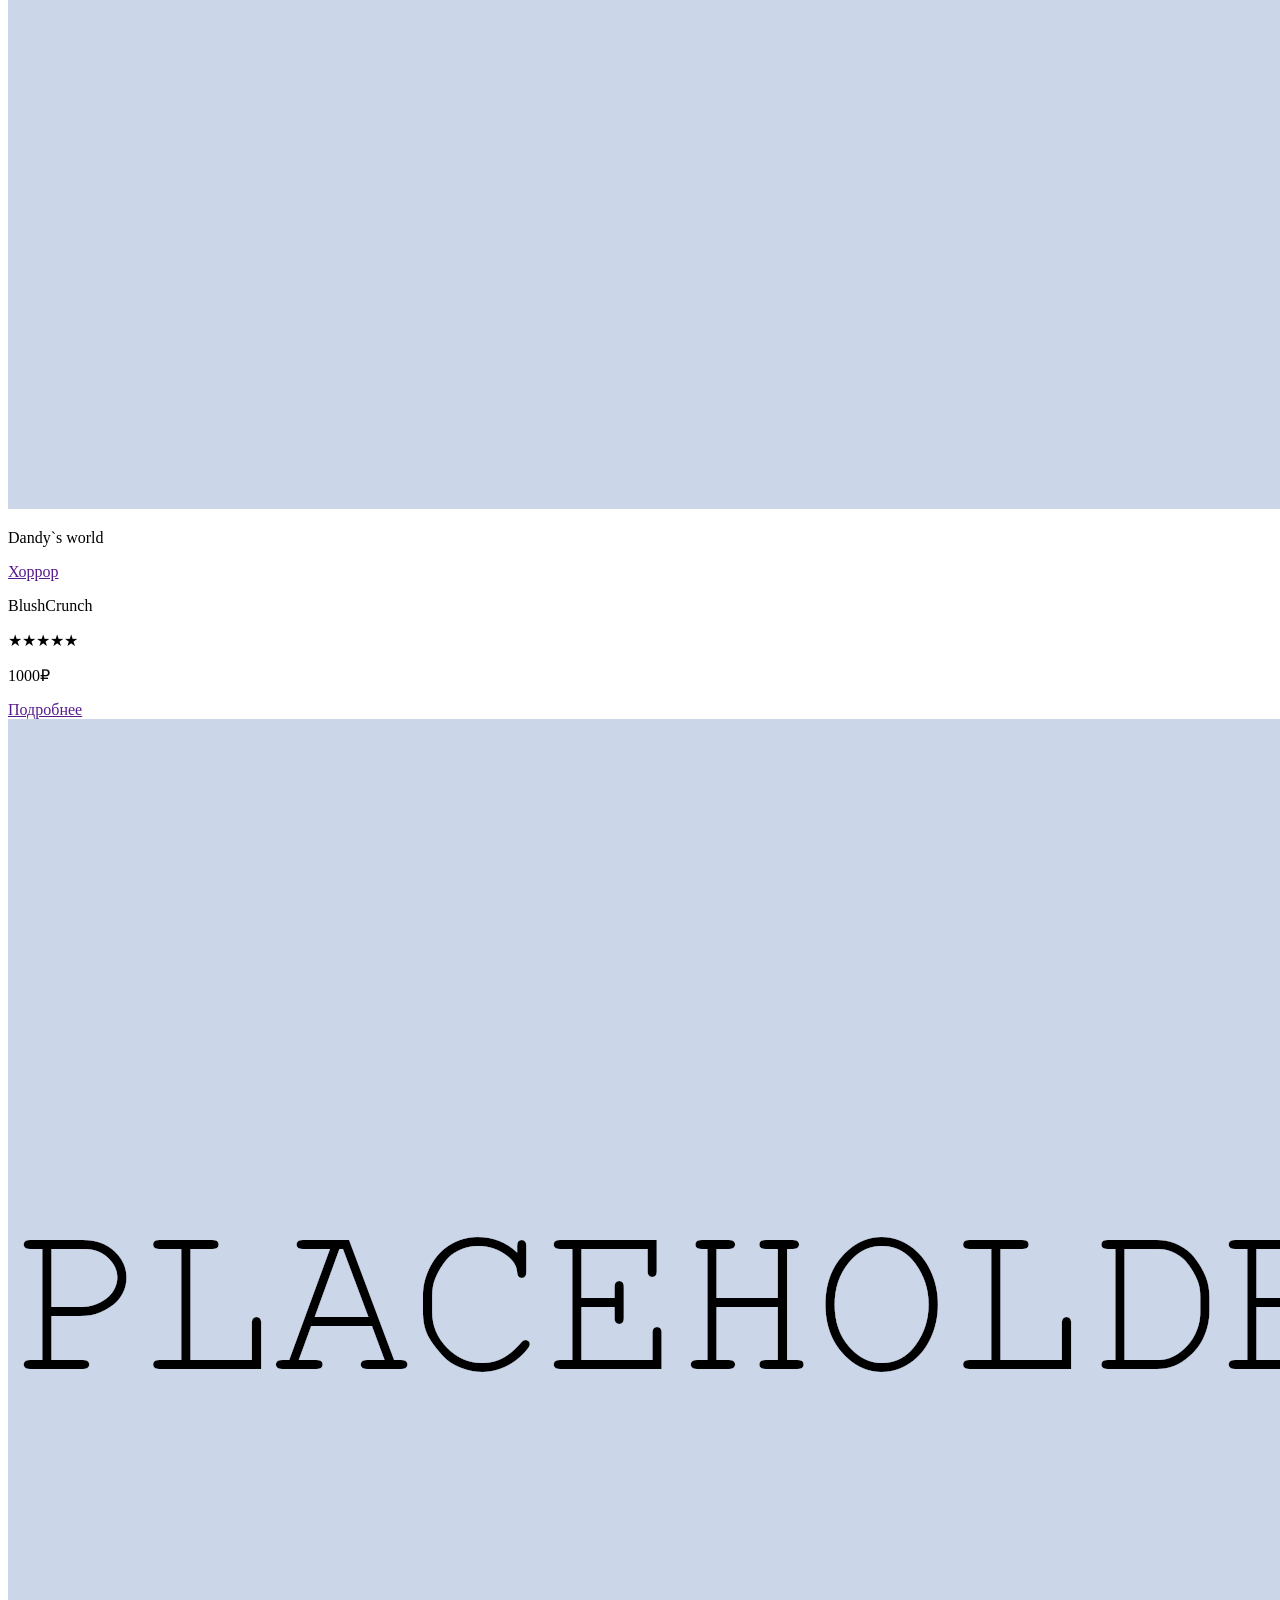
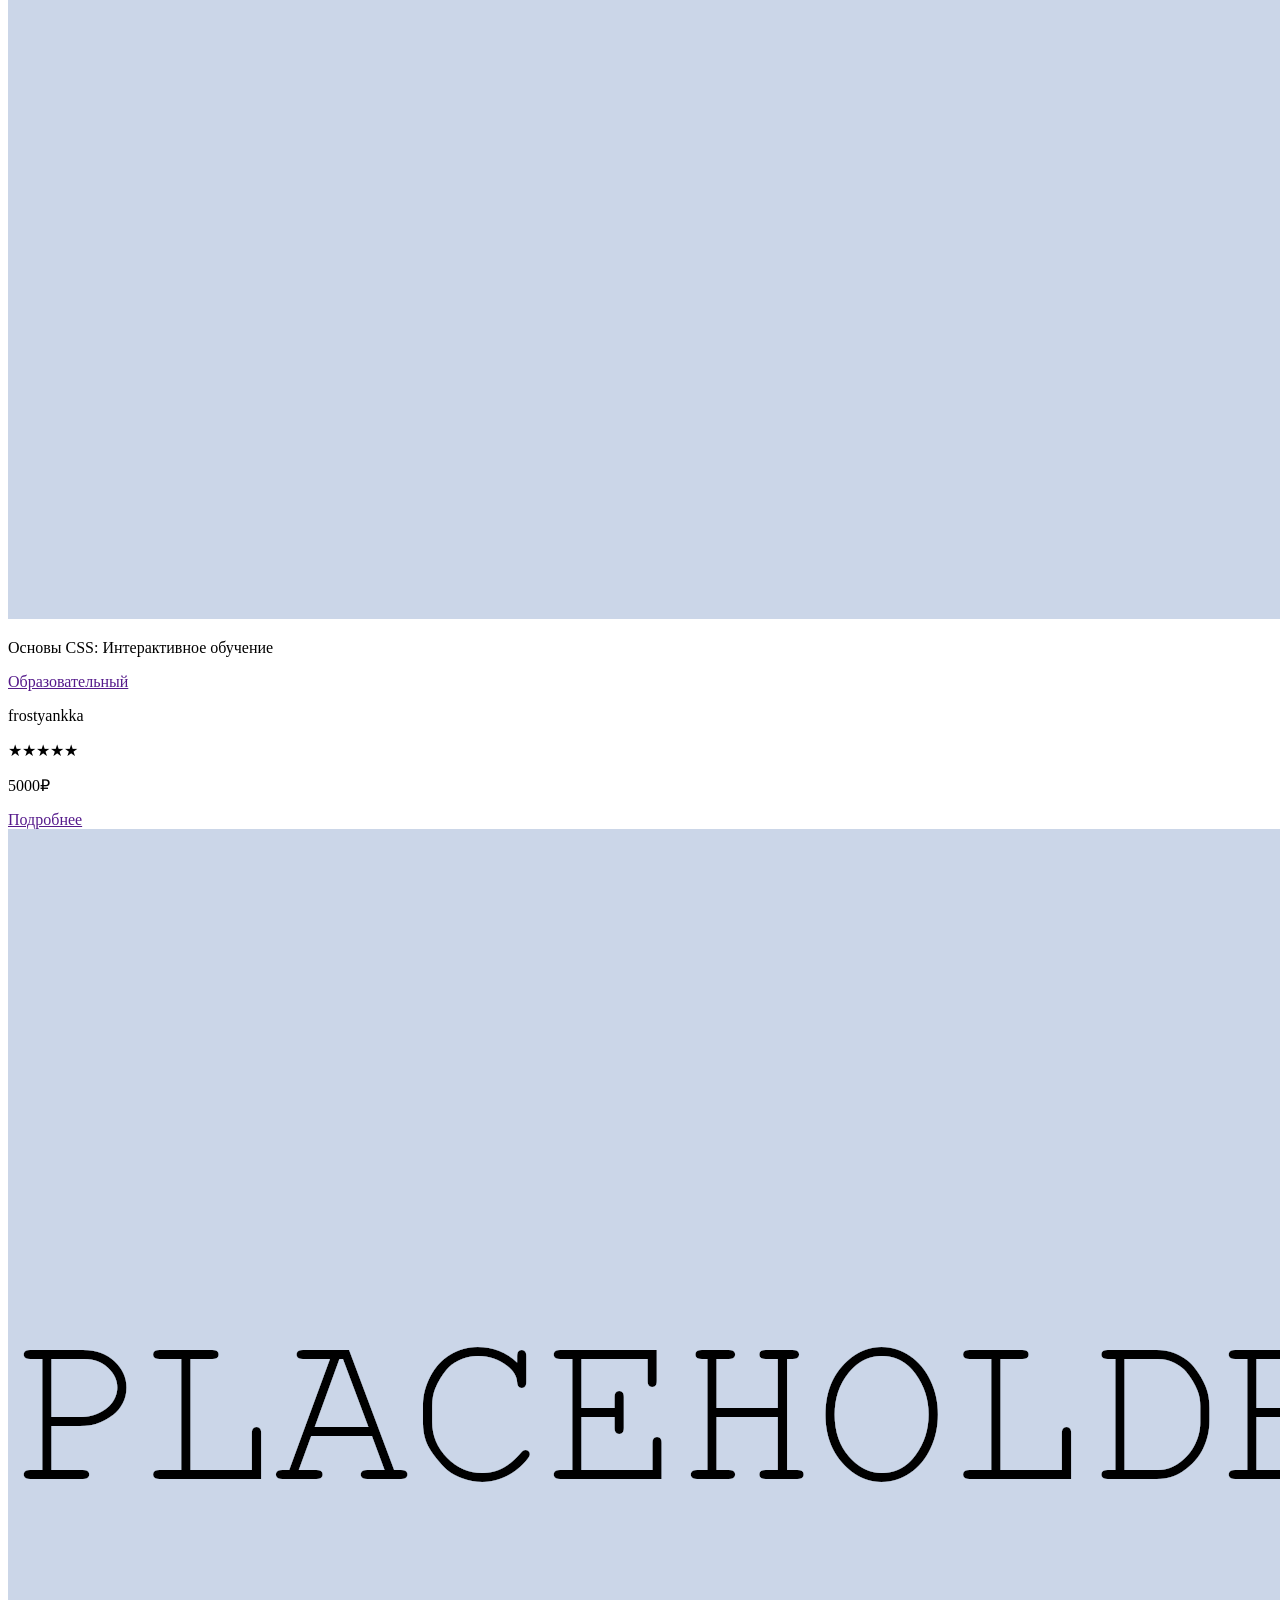
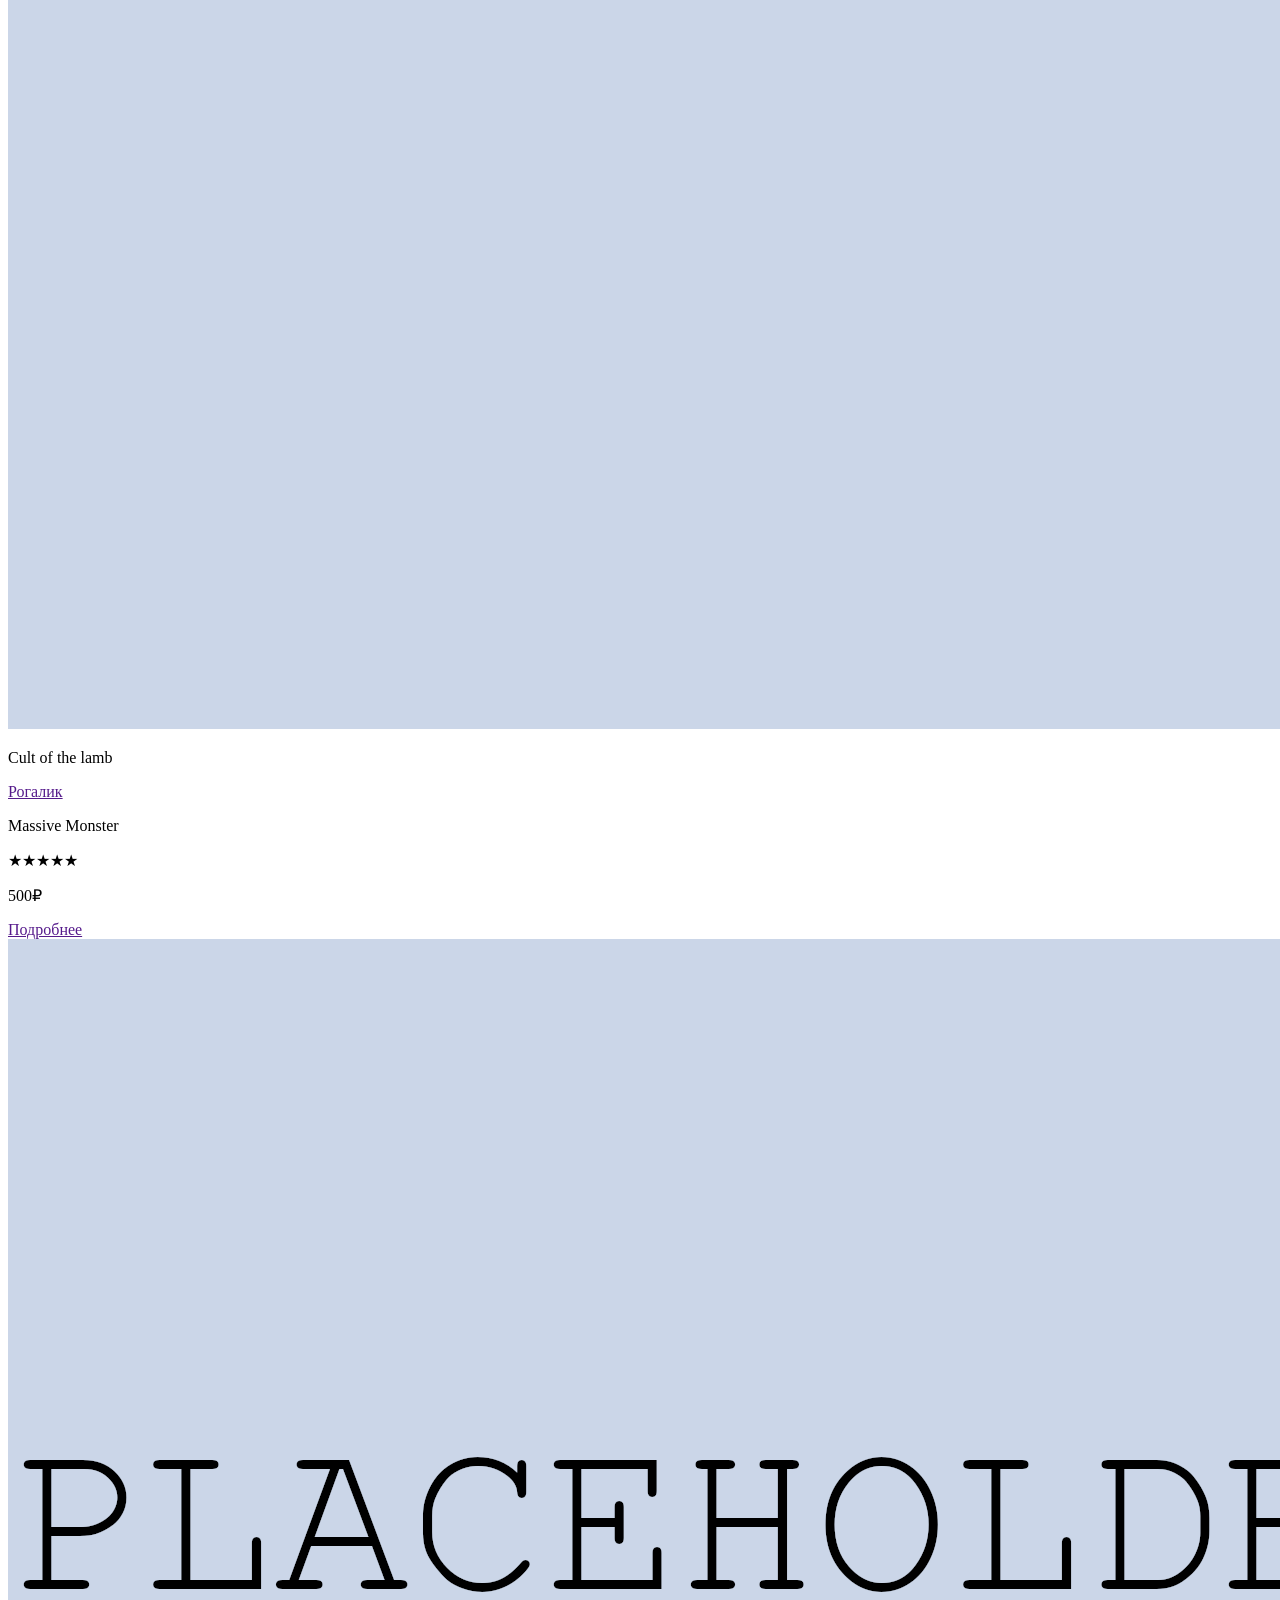
<file: catalog.html>
<!DOCTYPE html>
<html lang="ru">

<head>
    <meta charset="UTF-8">
    <meta name="viewport" content="width=device-width, initial-scale=1.0">
    <title>Catalog</title>
    <link rel="stylesheet" href="assets/style/catalog_style.css">
</head>

<body>
    <!-- Шапка сайта -->
    <header>
        <nav>
            <ul>
                <li><a href=""><img class="logo" src="assets/img/placeholder.png" alt="logo"></a></li>
                <li><a href="#search-section">Поиск</a></li>
                <li><a href="catalog.html">Каталог</a></li>
                <li><a href="login.html">Войти</a></li>
                <li><a href="profile.html"><img class="personal_account" src="assets/img/profile.png"
                            alt="personal account"></a></li>
            </ul>
        </nav>
    </header>
    <main>
  <!-- Каталог игр -->
  
  <!-- Блок фильтрации (Пункт 5 ТЗ) -->
  <aside class="catalog-filters">
    <h3>Фильтр по жанрам</h3>
    <ul>
      <li><label for="all">Все</label></li>
      <li><label for="horror">Хоррор</label></li>
      <li><label for="shooter">Top-down shooter</label></li>
      <li><label for="sandbox">Песочница</label></li>
      <li><label for="educational">Образовательный</label></li>
      <li><label for="rpg">RPG</label></li>
      <li><label for="roguelike">Рогалик</label></li>
    </ul>
  </aside>

  <section class="catalog">
    <!-- Скрытые переключатели -->
    <input type="radio" name="f" id="all" checked>
    <input type="radio" name="f" id="horror">
    <input type="radio" name="f" id="shooter">
    <input type="radio" name="f" id="sandbox">
    <input type="radio" name="f" id="educational">
    <input type="radio" name="f" id="rpg">
    <input type="radio" name="f" id="roguelike">

    <!-- Карточки популярных игр-->
    
    <!-- Doors -->
    <article class="catalog_game horror">
      <img src="assets/img/placeholder.png" alt="game">
      <p>Doors</p>
      <a href="">Хоррор</a>
      <p>LSPlash</p>
      <p>★★★★★</p>
      <p>1000₽</p>
      <a href="">Подробнее</a>
    </article>

    <!-- Hotline Miami -->
    <article class="catalog_game shooter">
      <img src="assets/img/placeholder.png" alt="game">
      <p>Hotline Miami</p>
      <a href="">top-down shooter</a>
      <p>Dennaton Games</p>
      <p>★★★★★</p>
      <p>100₽</p>
      <a href="">Подробнее</a>
    </article>

    <!-- Minecraft -->
    <article class="catalog_game sandbox">
      <img src="assets/img/placeholder.png" alt="game">
      <p>Minecraft</p>
      <a href="">Песочница</a>
      <p>Mojang</p>
      <p>★★★★★</p>
      <p>2000₽</p>
      <a href="">Подробнее</a>
    </article>

    <!-- Dandy`s world -->
    <article class="catalog_game horror">
      <img src="assets/img/placeholder.png" alt="game">
      <p>Dandy`s world</p>
      <a href="">Хоррор</a>
      <p>BlushCrunch</p>
      <p>★★★★★</p>
      <p>1000₽</p>
      <a href="">Подробнее</a>
    </article>

    <!-- Основы CSS -->
    <article class="catalog_game educational">
      <img src="assets/img/placeholder.png" alt="game">
      <p>Основы CSS: Интерактивное обучение</p>
      <a href="">Образовательный</a>
      <p>frostyankka</p>
      <p>★★★★★</p>
      <p>5000₽</p>
      <a href="">Подробнее</a>
    </article>

    <!-- Cult of the lamb -->
    <article class="catalog_game roguelike">
      <img src="assets/img/placeholder.png" alt="game">
      <p>Cult of the lamb</p>
      <a href="">Рогалик</a>
      <p>Massive Monster</p>
      <p>★★★★★</p>
      <p>500₽</p>
      <a href="">Подробнее</a>
    </article>

    <!-- Undertale -->
    <article class="catalog_game rpg">
      <img src="assets/img/placeholder.png" alt="game">
      <p>Undertale</p>
      <a href="">RPG</a>
      <p>Toby Fox</p>
      <p>★★★★★</p>
      <p>50₽</p>
      <a href="">Подробнее</a>
    </article>

    <!-- FNaF -->
    <article class="catalog_game horror">
      <img src="assets/img/placeholder.png" alt="game">
      <p>FNaF</p>
      <a href="">Хоррор</a>
      <p>Scott Cowtan</p>
      <p>★★★★★</p>
      <p>100₽</p>
      <a href="">Подробнее</a>
    </article>

  </section>
</main>

    <!-- Подвал сайта -->
        <footer>
        <nav>
            <ul class="footer-contacts">
                <li><a href="tel:88005553535">Телефон (8-800-555-35-35)</a></li>
                <li><a href="mailto:best@games.ru">e-mail: best@games.ru</a></li>
                <li><a href="#">Клиентам</a></li>
                <li><a href="#">Партнерам</a></li>
                <li><a href="#">О нас</a></li>
                <li><a href="#">Контакты</a></li>
                <li class="footer-nav-title">
                    Навигация по сайту:
                    <ul class="footer-nav">
                        <li><a href="index.html">Главная</a></li>
                        <li><a href="register.html">Регистрация</a></li>
                        <li><a href="login.html">Авторизация</a></li>
                        <li><a href="profile.html">Личный кабинет</a></li>
                        <li><a href="#search-section">Поиск</a></li>
                    </ul>
                </li>
            </ul>
        </nav>
    </footer>
</body>

</html>
</file>
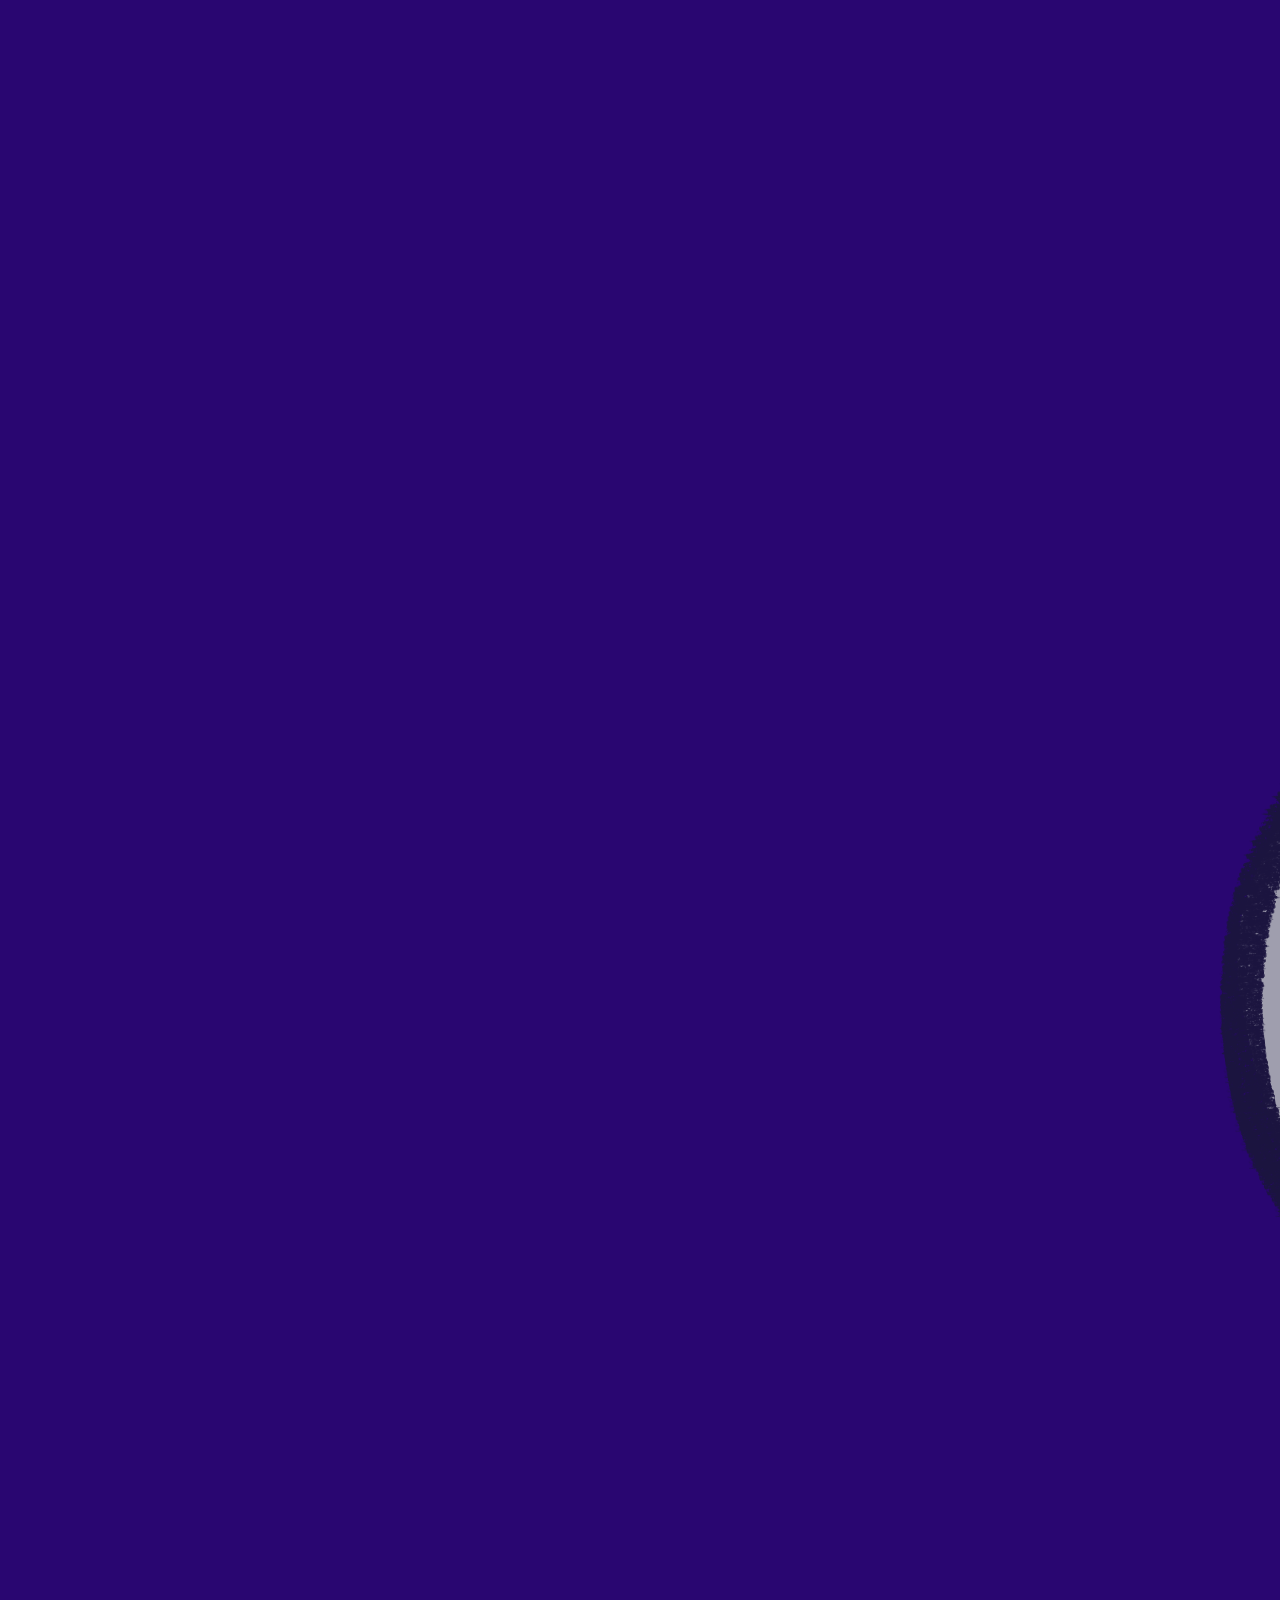
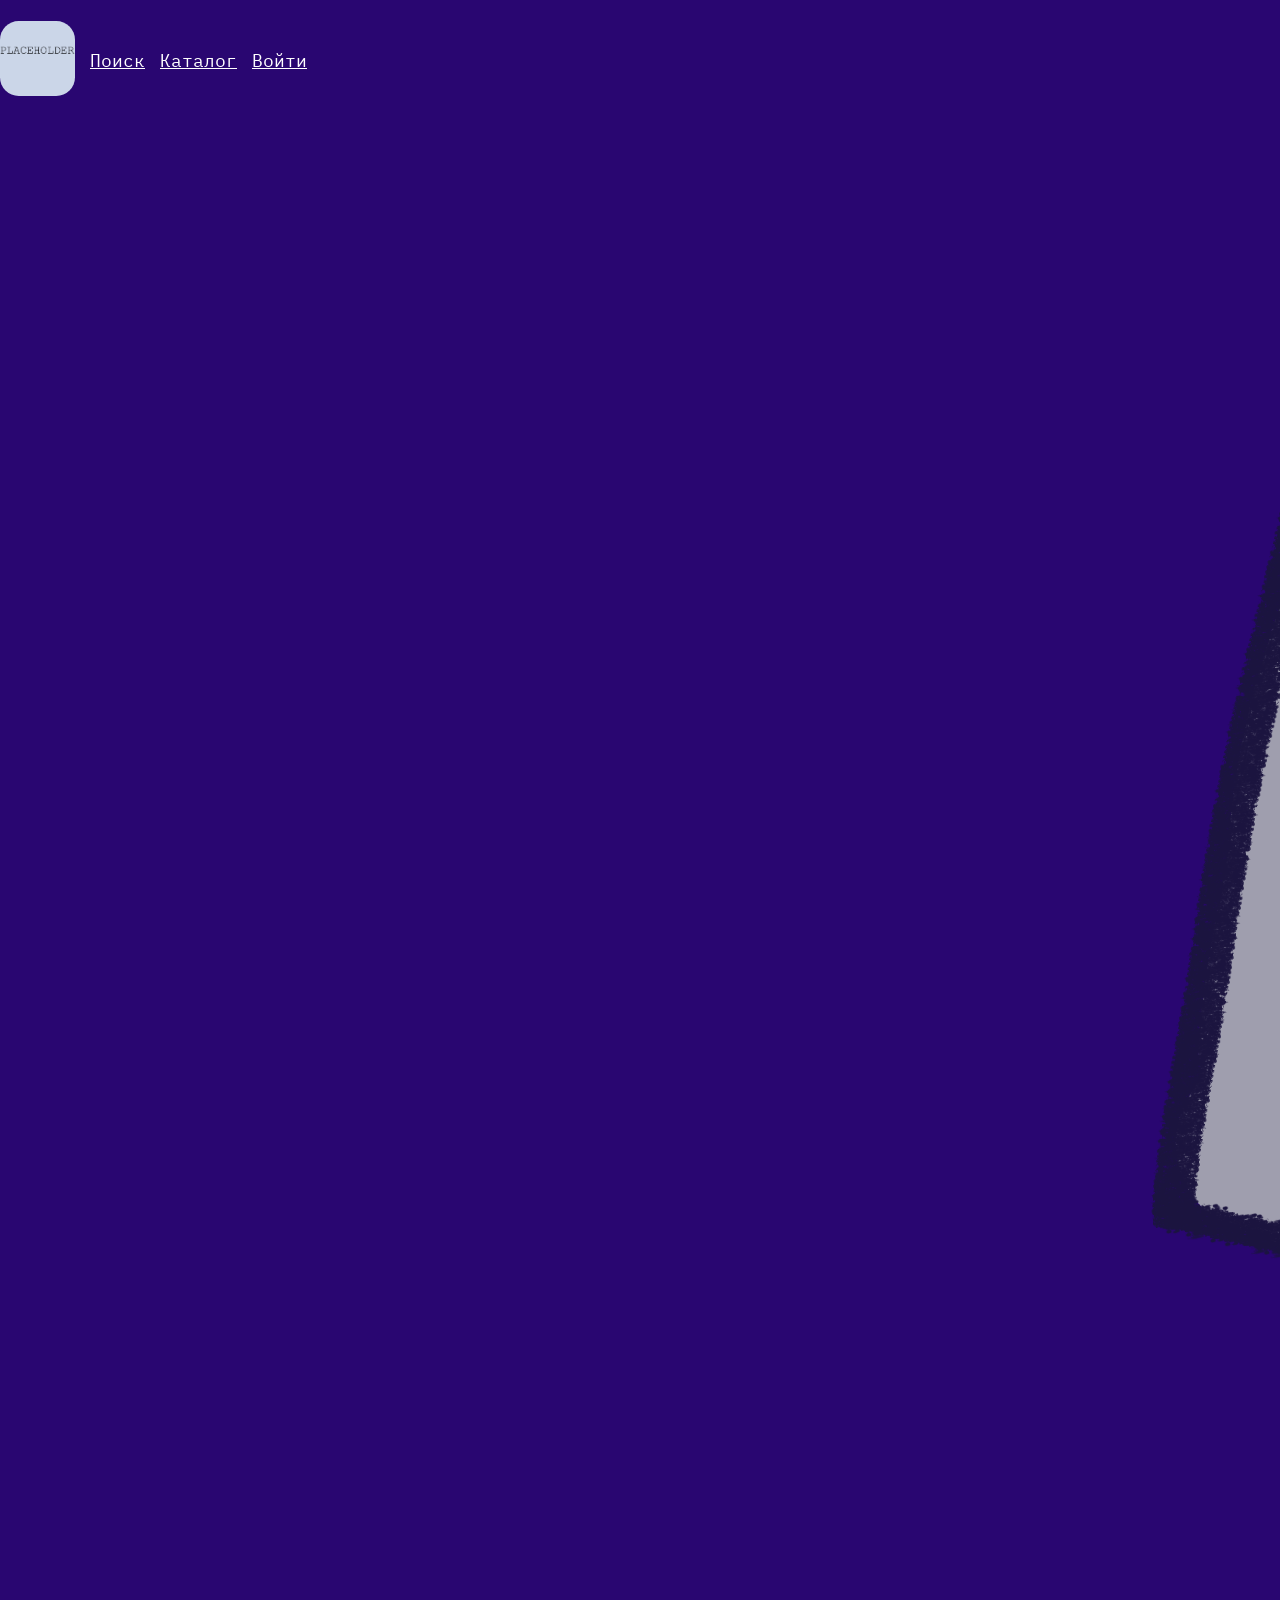
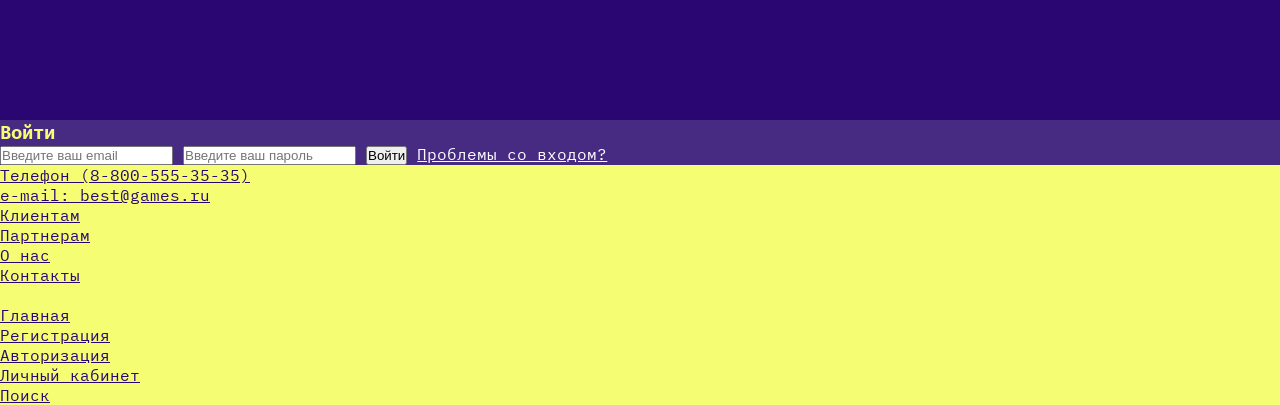
<file: login.html>
<!DOCTYPE html>
<html lang="ru">
<head>
    <meta charset="UTF-8">
    <meta name="viewport" content="width=device-width, initial-scale=1.0">
    <title>Login</title>
    <link rel="stylesheet" href="assets/style/style.css">
</head>
<body>
    <!-- Шапка сайта -->
    <header>
        <nav>
            <ul>
                <li><a href=""><img class="logo" src="assets/img/placeholder.png" alt="logo"></a></li>
                <li><a href="#search-section">Поиск</a></li>
                <li><a href="catalog.html">Каталог</a></li>
                <li><a href="login.html">Войти</a></li>
                <li><a href="profile.html"><img class="personal_account" src="assets/img/profile.png"
                            alt="personal account"></a></li>
            </ul>
        </nav>
    </header>
    <!-- Форма входа -->
    <main>
    <section class="form">
            <h3>Войти</h3>
            <form action="#">
                <input type="email" placeholder="Введите ваш email">
                <input type="password" placeholder="Введите ваш пароль">
                <button type="submit">Войти</button>
                <a href="#">Проблемы со входом?</a>
            </form>
        </section>
    </main>
    <!-- Подвал сайта -->
        <footer>
        <nav>
            <ul class="footer-contacts">
                <li><a href="tel:88005553535">Телефон (8-800-555-35-35)</a></li>
                <li><a href="mailto:best@games.ru">e-mail: best@games.ru</a></li>
                <li><a href="#">Клиентам</a></li>
                <li><a href="#">Партнерам</a></li>
                <li><a href="#">О нас</a></li>
                <li><a href="#">Контакты</a></li>
                <li class="footer-nav-title">
                    Навигация по сайту:
                    <ul class="footer-nav">
                        <li><a href="index.html">Главная</a></li>
                        <li><a href="register.html">Регистрация</a></li>
                        <li><a href="login.html">Авторизация</a></li>
                        <li><a href="profile.html">Личный кабинет</a></li>
                        <li><a href="#search-section">Поиск</a></li>
                    </ul>
                </li>
            </ul>
        </nav>
    </footer>
</body>
</html>
</file>
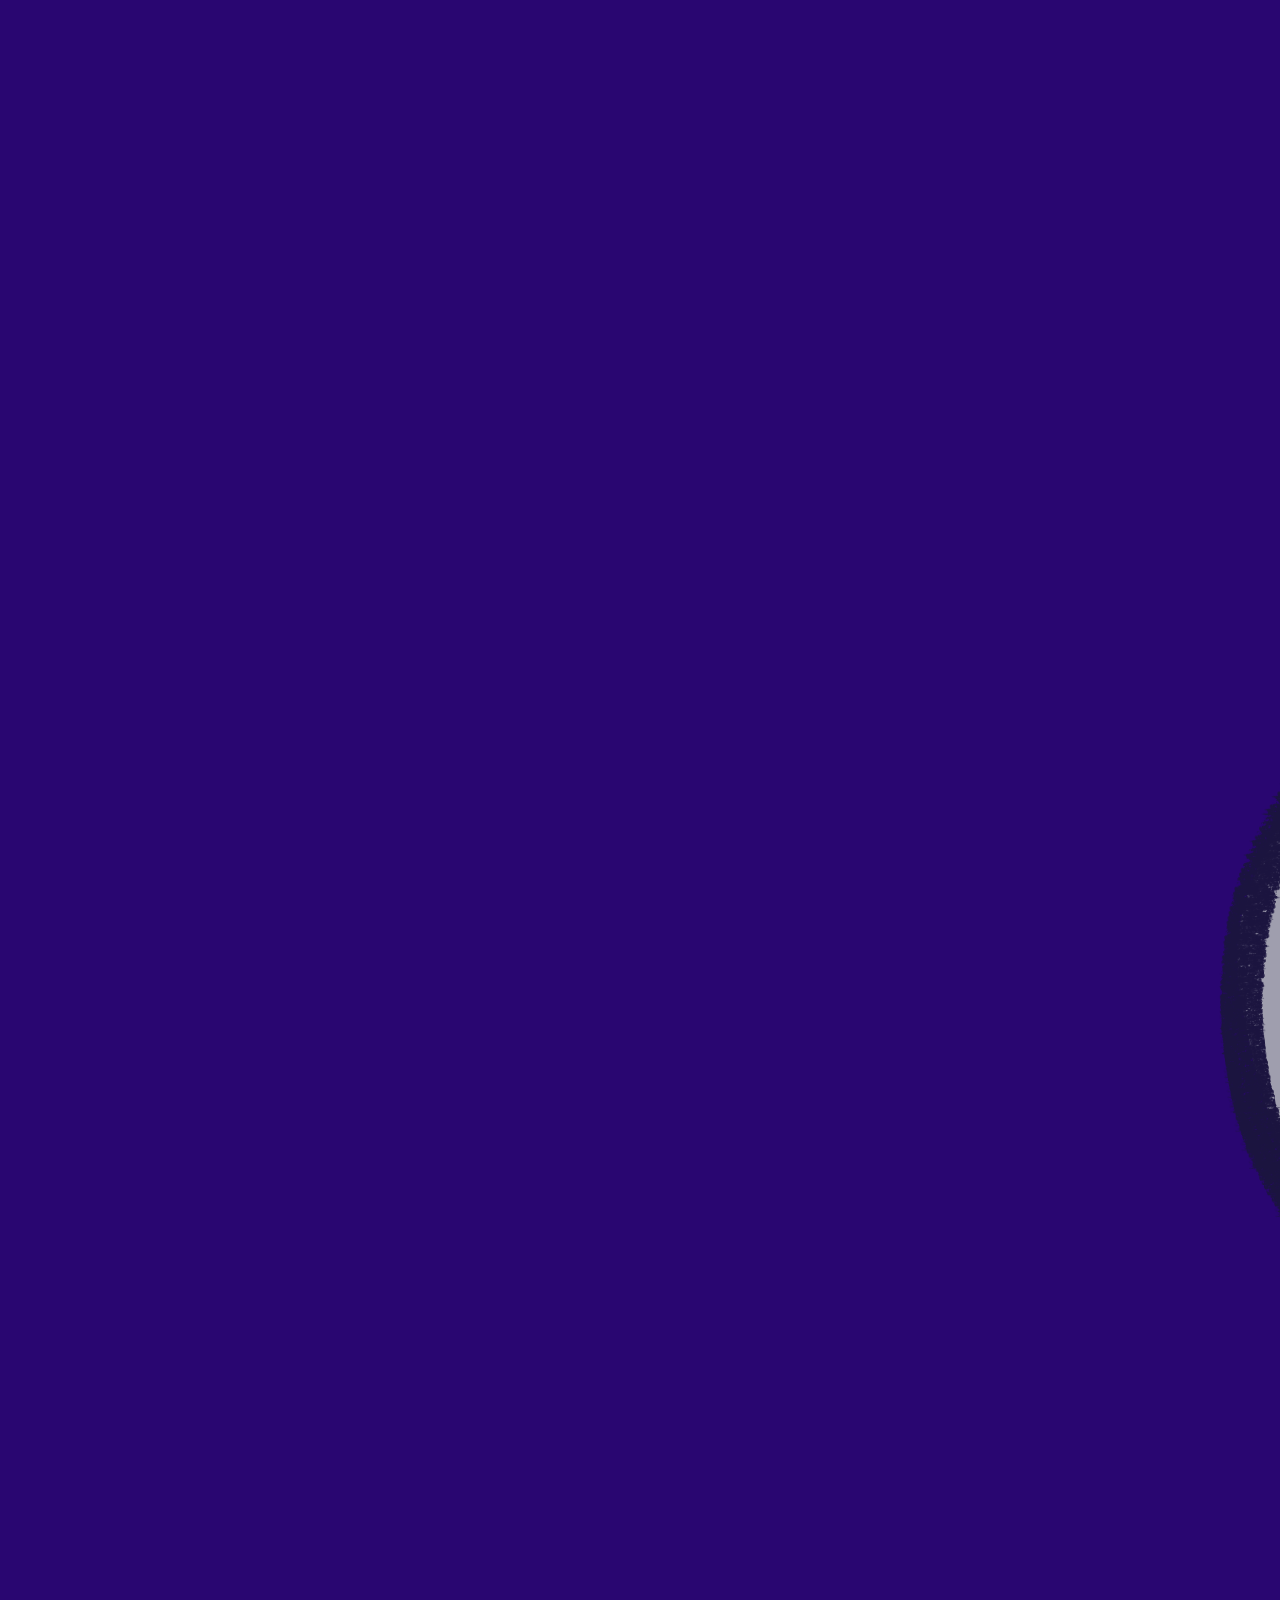
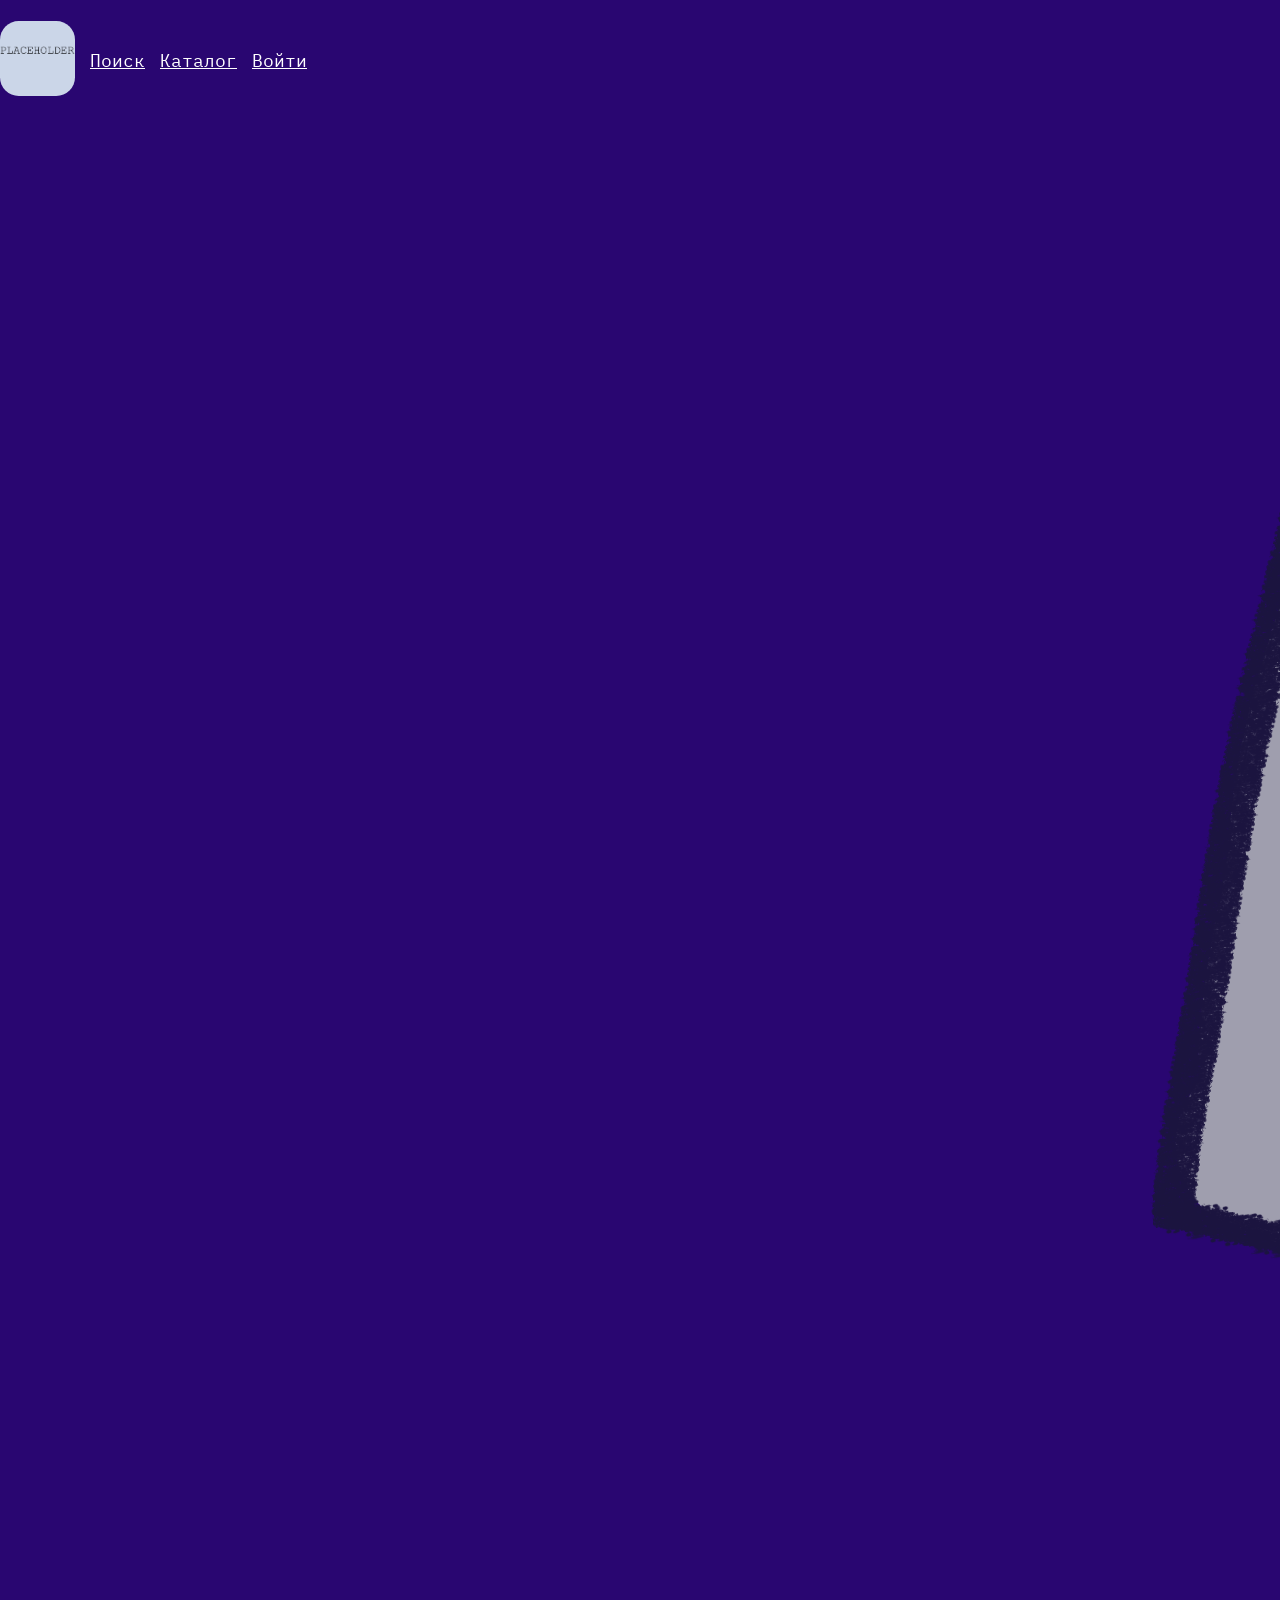
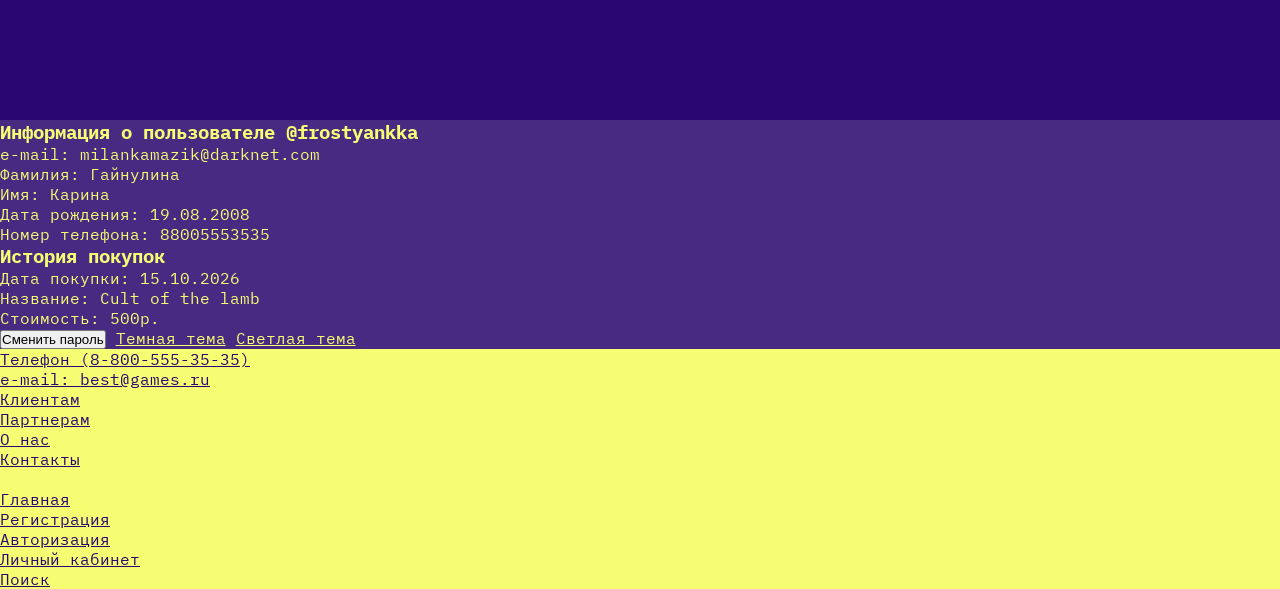
<file: profile.html>
<!DOCTYPE html>
<html lang="ru">

<head>
    <meta charset="UTF-8">
    <meta name="viewport" content="width=device-width, initial-scale=1.0">
    <title>Profile</title>
    <link rel="stylesheet" href="assets/style/style.css">
</head>

<body>
    <!-- Шапка сайта -->
    <header>
        <nav>
            <ul>
                <li><a href=""><img class="logo" src="assets/img/placeholder.png" alt="logo"></a></li>
                <li><a href="#search-section">Поиск</a></li>
                <li><a href="catalog.html">Каталог</a></li>
                <li><a href="login.html">Войти</a></li>
                <li><a href="profile.html"><img class="personal_account" src="assets/img/profile.png"
                            alt="personal account"></a></li>
            </ul>
        </nav>
    </header>
    <main>
        <!-- Информация о пользователе -->
        <section class="userinfo">
            <article class="userinfo_info">
                <h3>Информация о пользователе @frostyankka</h3>
                <p>e-mail: milankamazik@darknet.com</p>
                <p>Фамилия: Гайнулина</p>
                <p>Имя: Карина</p>
                <p>Дата рождения: 19.08.2008</p>
                <p>Номер телефона: 88005553535</p>
            </article>
        </section>
        <!-- История покупок -->
        <section class="purchasehistory">
            <article class="purchasehistory_history">
                <h3>История покупок</h3>
                <p>Дата покупки: 15.10.2026</p>
                <p>Название: Cult of the lamb</p>
                <p>Стоимость: 500р.</p>
            </article>
        </section>
        <!-- Настройки профиля -->
         <section class="profilesettings">
            <article class="profilesettings_settings">
                <button>Сменить пароль</button>
                <a href="">Темная тема</a>
                <a href="">Светлая тема</a>
            </article>
         </section>
    </main>
    <!-- Подвал сайта -->
        <footer>
        <nav>
            <ul class="footer-contacts">
                <li><a href="tel:88005553535">Телефон (8-800-555-35-35)</a></li>
                <li><a href="mailto:best@games.ru">e-mail: best@games.ru</a></li>
                <li><a href="#">Клиентам</a></li>
                <li><a href="#">Партнерам</a></li>
                <li><a href="#">О нас</a></li>
                <li><a href="#">Контакты</a></li>
                <li class="footer-nav-title">
                    Навигация по сайту:
                    <ul class="footer-nav">
                        <li><a href="index.html">Главная</a></li>
                        <li><a href="register.html">Регистрация</a></li>
                        <li><a href="login.html">Авторизация</a></li>
                        <li><a href="profile.html">Личный кабинет</a></li>
                        <li><a href="#search-section">Поиск</a></li>
                    </ul>
                </li>
            </ul>
        </nav>
    </footer>
</body>

</html>
</file>
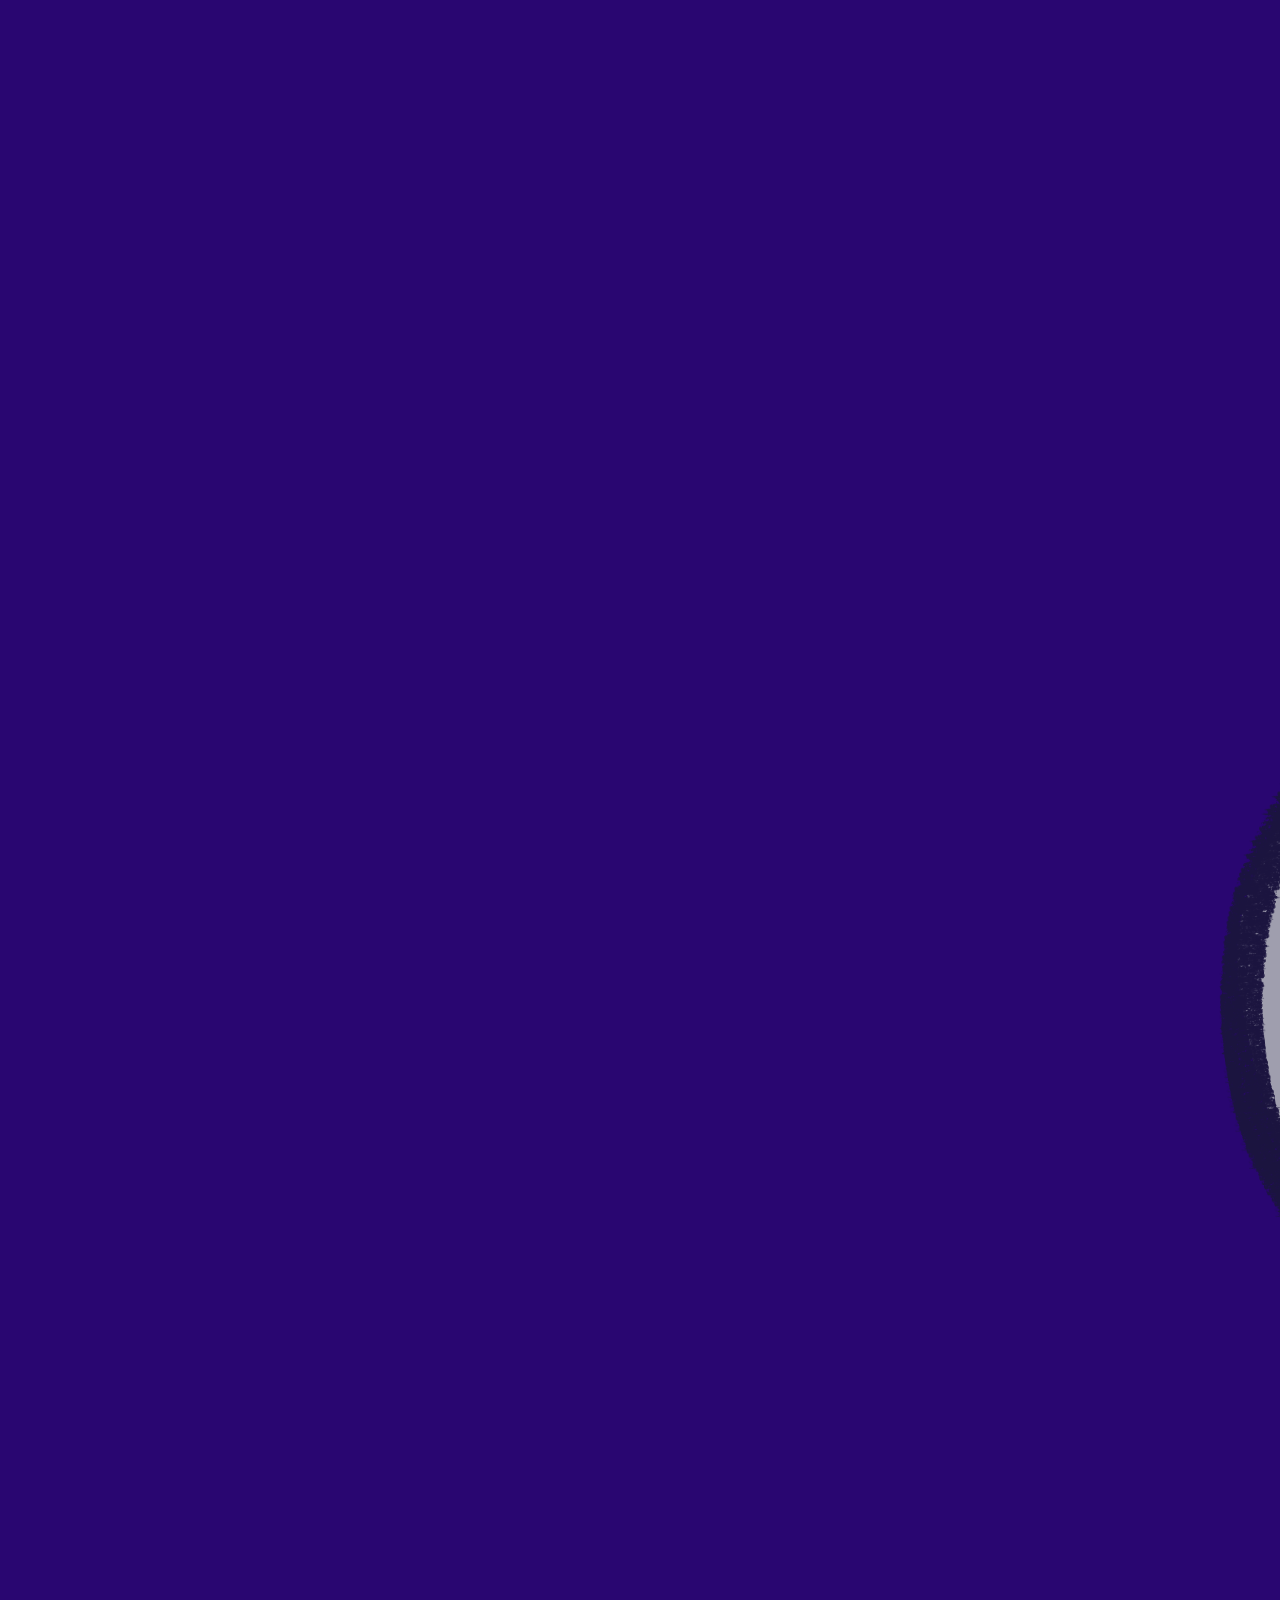
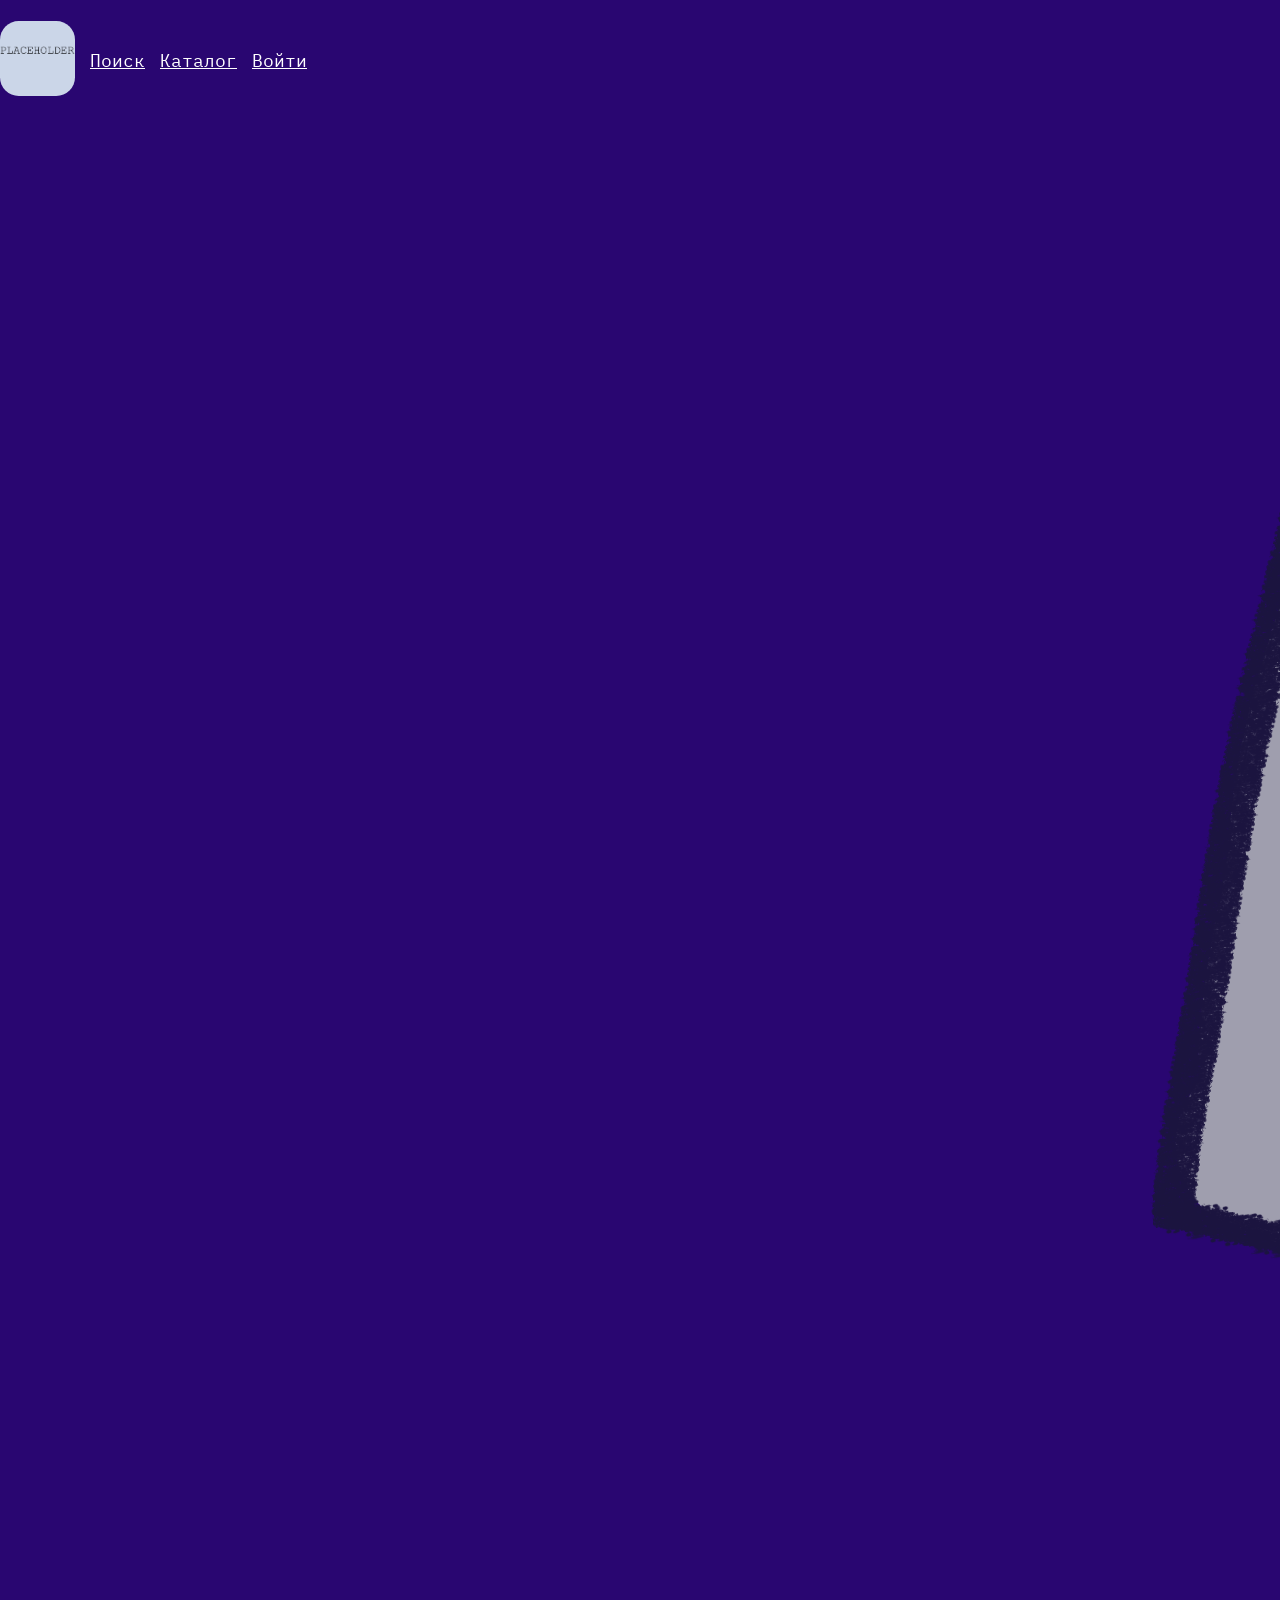
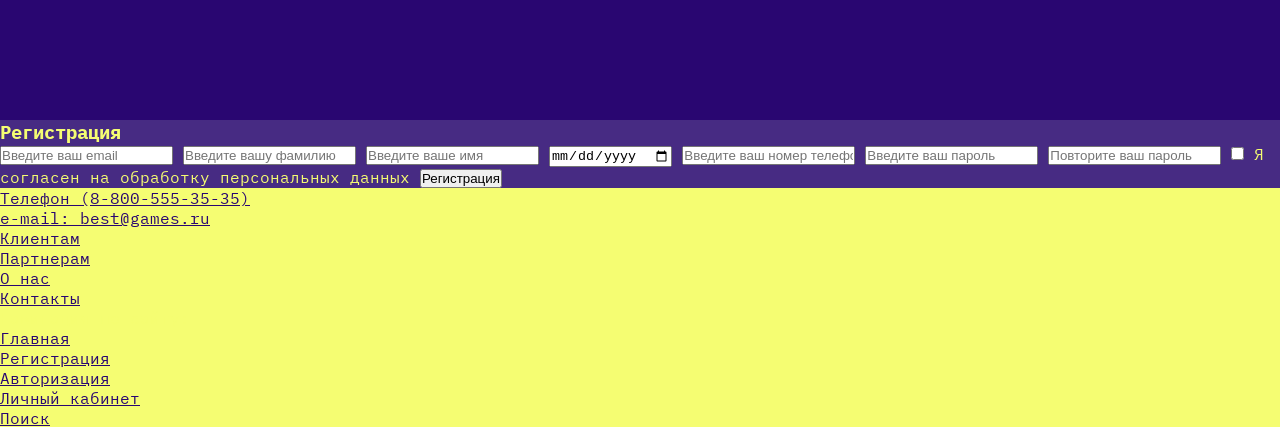
<file: register.html>
<!DOCTYPE html>
<html lang="ru">

<head>
    <meta charset="UTF-8">
    <meta name="viewport" content="width=device-width, initial-scale=1.0">
    <title>BestGames</title>
    <link rel="stylesheet" href="assets/style/style.css">
</head>

<body>
    <!-- Шапка сайта -->
    <header>
        <nav>
            <ul>
                <li><a href=""><img class="logo" src="assets/img/placeholder.png" alt="logo"></a></li>
                <li><a href="#search-section">Поиск</a></li>
                <li><a href="catalog.html">Каталог</a></li>
                <li><a href="login.html">Войти</a></li>
                <li><a href="profile.html"><img class="personal_account" src="assets/img/profile.png"
                            alt="personal account"></a></li>
            </ul>
        </nav>
    </header>
    <!-- Форма регистрации -->
    <main>
        <section class="form">
            <article class="form_registration">
                <h3>Регистрация</h3>
                <form action="#">
                    <input type="email" placeholder="Введите ваш email" required>
                    <input type="text" placeholder="Введите вашу фамилию" required>
                    <input type="text" placeholder="Введите ваше имя" required>
                    <input type="date" placeholder="Введите вашу дату рождения" required>
                    <input type="tel" placeholder="Введите ваш номер телефона" required>
                    <input type="password" placeholder="Введите ваш пароль" required>
                    <input type="password" placeholder="Повторите ваш пароль" required>

                    <label>
                        <input type="checkbox" name="agree" required> Я согласен на обработку персональных данных
                    </label>

                    <button type="submit">Регистрация</button>
                </form>
            </article>
        </section>
    </main>
    <!-- Подвал сайта -->
    <footer>
        <nav>
            <ul class="footer-contacts">
                <li><a href="tel:88005553535">Телефон (8-800-555-35-35)</a></li>
                <li><a href="mailto:best@games.ru">e-mail: best@games.ru</a></li>
                <li><a href="#">Клиентам</a></li>
                <li><a href="#">Партнерам</a></li>
                <li><a href="#">О нас</a></li>
                <li><a href="#">Контакты</a></li>
                <li class="footer-nav-title">
                    Навигация по сайту:
                    <ul class="footer-nav">
                        <li><a href="index.html">Главная</a></li>
                        <li><a href="register.html">Регистрация</a></li>
                        <li><a href="login.html">Авторизация</a></li>
                        <li><a href="profile.html">Личный кабинет</a></li>
                        <li><a href="#search-section">Поиск</a></li>
                    </ul>
                </li>
            </ul>
        </nav>
    </footer>
</body>

</html>
</file>
<file: assets/style/style.css>
/* Шрифт */
@import url('https://fonts.googleapis.com/css2?family=IBM+Plex+Mono:ital,wght@0,100;0,200;0,300;0,400;0,500;0,600;0,700;1,100;1,200;1,300;1,400;1,500;1,600;1,700&display=swap');

.ibm-plex-mono-thin {
  font-family: "IBM Plex Mono", monospace;
  font-weight: 100;
  font-style: normal;
}

.ibm-plex-mono-extralight {
  font-family: "IBM Plex Mono", monospace;
  font-weight: 200;
  font-style: normal;
}

.ibm-plex-mono-light {
  font-family: "IBM Plex Mono", monospace;
  font-weight: 300;
  font-style: normal;
}

.ibm-plex-mono-regular {
  font-family: "IBM Plex Mono", monospace;
  font-weight: 400;
  font-style: normal;
}

.ibm-plex-mono-medium {
  font-family: "IBM Plex Mono", monospace;
  font-weight: 500;
  font-style: normal;
}

.ibm-plex-mono-semibold {
  font-family: "IBM Plex Mono", monospace;
  font-weight: 600;
  font-style: normal;
}

.ibm-plex-mono-bold {
  font-family: "IBM Plex Mono", monospace;
  font-weight: 700;
  font-style: normal;
}

.ibm-plex-mono-thin-italic {
  font-family: "IBM Plex Mono", monospace;
  font-weight: 100;
  font-style: italic;
}

.ibm-plex-mono-extralight-italic {
  font-family: "IBM Plex Mono", monospace;
  font-weight: 200;
  font-style: italic;
}

.ibm-plex-mono-light-italic {
  font-family: "IBM Plex Mono", monospace;
  font-weight: 300;
  font-style: italic;
}

.ibm-plex-mono-regular-italic {
  font-family: "IBM Plex Mono", monospace;
  font-weight: 400;
  font-style: italic;
}

.ibm-plex-mono-medium-italic {
  font-family: "IBM Plex Mono", monospace;
  font-weight: 500;
  font-style: italic;
}

.ibm-plex-mono-semibold-italic {
  font-family: "IBM Plex Mono", monospace;
  font-weight: 600;
  font-style: italic;
}

.ibm-plex-mono-bold-italic {
  font-family: "IBM Plex Mono", monospace;
  font-weight: 700;
  font-style: italic;
}

body {
  font-family: "IBM Plex Mono";
}

/* Шапка страницы */

/* img {
    height: 100px !important;
    width: 100px !important;
} */

header {
  display: flex;
  align-items: center;
  justify-content: space-between;
  padding-top: 8px;
  padding-bottom: 7px;
  background-color: #290671;
}

a {
  color: white;
}

a:hover,
a:visited {
  color: #F5FD72;
}

header ul {
  display: flex;
  align-items: center;
  gap: 15px;
  list-style: none;
  font-size: 18px;
}

.personal-account {
  height: 50px;
  width: 50px;
}

.logo {
  height: 75px;
  width: 75px;
  border-radius: 25%;
}

/* Сброс базовых отступов */
* {
  box-sizing: border-box;
  margin: 0;
  padding: 0;
}

/* Подвал страницы */
footer {
  background-color: #F5FD72;
}

footer a,
footer a:link,
footer a:visited,
footer a:hover,
footer a:active {
  color: #290671 !important;
}



/* Тело страницы */
body {
  background-color: #472B83;
  color: #F5FD72;
}

ul {
  list-style: none;
}

body img {
  border-radius: 5%;
}
</file>
<file: assets/style/index_style.css>
/* Слайдер */
.slider {
    display: flex;
    flex-direction: column;
    align-items: center;
    padding-top: 8px;
    padding-bottom: 7px;
}

.slider_slides img {
    height: 500px;
    width: 500px;
}

.slider_input {
    position: absolute;
    width: 1px;
    height: 1px;
    opacity: 0;
}

.slider_slides {
    display: none;
    text-align: center;
}

#slide-1:checked~.slide-1,
#slide-2:checked~.slide-2,
#slide-3:checked~.slide-3 {
    display: block;
}

.slider_radiobuttons label {
    display: inline-block;
    width: 12px;
    height: 12px;
    margin: 0 4px;
    border-radius: 50%;
    background: #ccc;
    cursor: pointer;
}

#slide-1:checked~.slider_radiobuttons label[for="slide-1"],
#slide-2:checked~.slider_radiobuttons label[for="slide-2"],
#slide-3:checked~.slider_radiobuttons label[for="slide-3"] {
    background: #290671;
}

/* Поиск по жанрам */
.find {
    display: flex;
    align-items: center;
}

.find img {
    height: 30px;
    width: 30px;
}

/* Преимущества */
.advantages img {
    height: 100px;
    width: 100px;
}

/* Популярные игры */
.fabulousgames img{
    height: 100px;
    width: 100px;
}

/* Наши партнеры */
.partners img {
    height: 100px;
    width: 100px;
}
</file>
<file: assets/style/catalog_style.css>
input[name="f"] { 
  display: none; 
}

#horror:checked ~ .catalog_game:not(.horror) { display: none; }
#shooter:checked ~ .catalog_game:not(.shooter) { display: none; }
#sandbox:checked ~ .catalog_game:not(.sandbox) { display: none; }
#educational:checked ~ .catalog_game:not(.educational) { display: none; }
#rpg:checked ~ .catalog_game:not(.rpg) { display: none; }
#roguelike:checked ~ .catalog_game:not(.roguelike) { display: none; }

.catalog-filters label { 
  cursor: pointer; 
}
</file>
